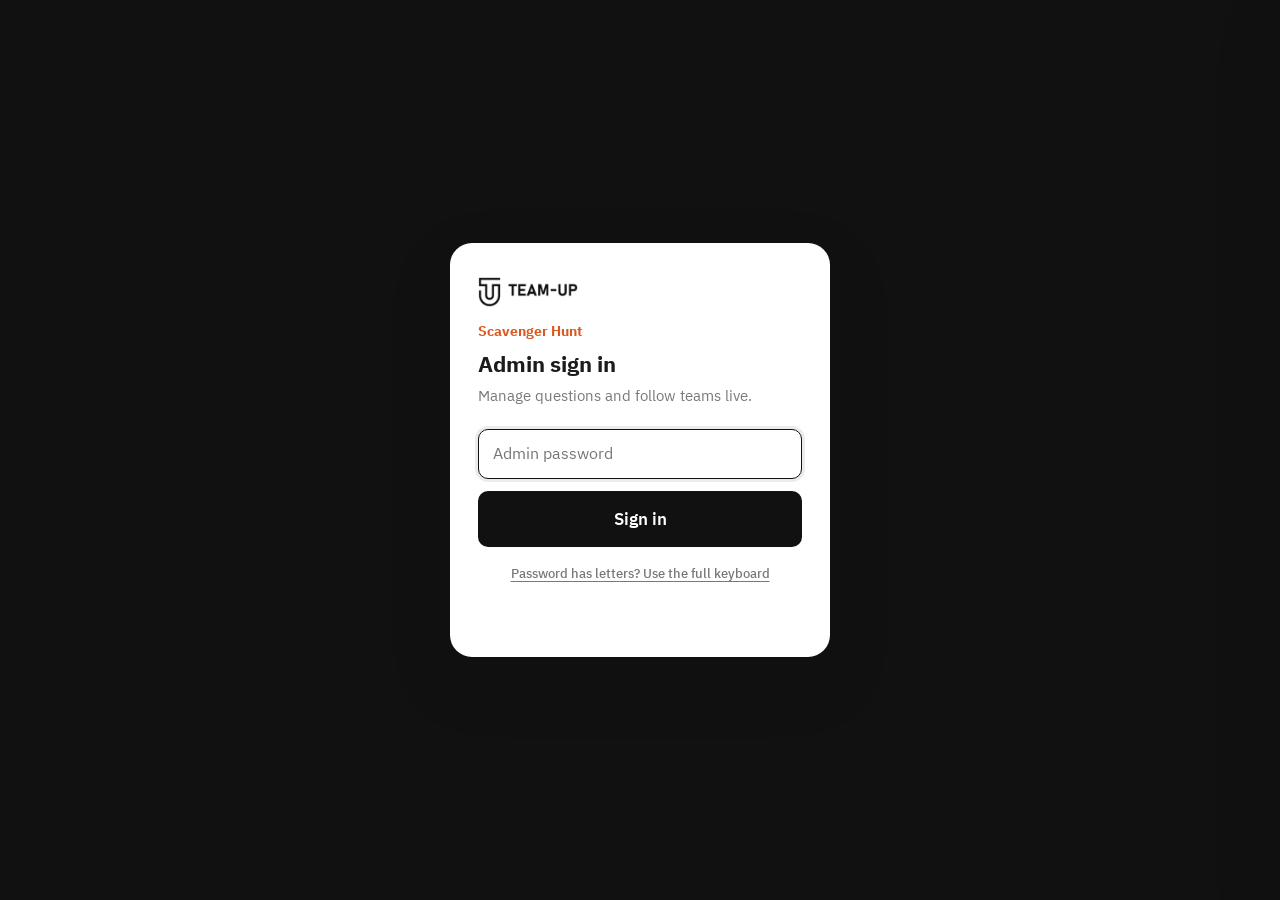
<file: admin.html>
<!DOCTYPE html>
<html lang="en">
<head>
<meta charset="UTF-8">
<meta name="viewport" content="width=device-width, initial-scale=1">
<meta name="robots" content="noindex">
<title>TEAM-UP Scavenger Hunt — Admin</title>
<link rel="icon" type="image/png" href="assets/mark-orange.png">
<link rel="preconnect" href="https://fonts.googleapis.com">
<link rel="preconnect" href="https://fonts.gstatic.com" crossorigin>
<link href="https://fonts.googleapis.com/css2?family=IBM+Plex+Sans+Arabic:wght@400;500;600;700&display=swap" rel="stylesheet">
<link rel="stylesheet" href="assets/brand.css">
<script src="assets/config.js"></script>
<style>
  body { font-size: 15px; }

  /* Login */
  .login { min-height: 100vh; display: grid; place-items: center; padding: 24px 16px; background: var(--black); }
  .login-card { width: 100%; max-width: 380px; background: var(--white); border-radius: var(--radius-lg); padding: 34px 28px; box-shadow: var(--shadow-lg); }
  .login-card img { height: 30px; width: auto; margin-bottom: 28px; }
  .login-card h1 { font-size: 22px; margin-bottom: 4px; }
  .login-card p { color: var(--muted); margin-bottom: 22px; }
  .login-card .input { margin-bottom: 12px; }
  .kb-toggle { display: block; margin: 6px auto 0; padding: 10px 6px; min-height: 40px; font-size: 13px; color: var(--muted); font-weight: 500; }
  .kb-row { display: flex; align-items: center; gap: 10px; flex-wrap: wrap; }
  .kb-row .btn-link { font-size: 13px; color: var(--muted); font-weight: 500; padding: 10px 4px; min-height: 40px; }
  .m-meta { display: none; }
  .form-error { color: var(--red); font-size: 14px; font-weight: 600; min-height: 20px; margin-top: 10px; }

  /* Top bar */
  .bar { position: sticky; top: 0; z-index: 100; background: var(--black); color: var(--white); }
  .bar-inner { max-width: 1280px; margin: 0 auto; padding: 0 20px; height: 60px; display: flex; align-items: center; gap: 28px; }
  .brand { display: flex; align-items: center; gap: 10px; font-weight: 700; flex: none; }
  .brand img { height: 22px; width: auto; }
  .brand .brand-name { color: var(--white); font-weight: 700; letter-spacing: .01em; white-space: nowrap; }
  .brand .brand-role { color: rgba(255, 255, 255, .55); font-weight: 500; padding-left: 10px; border-left: 1px solid rgba(255, 255, 255, .2); }
  .login-eyebrow { color: var(--orange-strong) !important; font-weight: 700; font-size: 14px; margin: -14px 0 6px !important; }
  @media (max-width: 1100px) { .brand .brand-role { display: none; } }
  @media (max-width: 860px) { .brand .brand-name { display: none; } }
  .tabs { display: flex; gap: 4px; height: 100%; }
  .tab {
    background: none; border: 0; color: rgba(255, 255, 255, .62); font-weight: 600; padding: 0 12px; height: 100%;
    position: relative; display: flex; align-items: center; gap: 8px;
  }
  .tab:hover { color: var(--white); }
  .tab.active { color: var(--white); }
  .tab.active::after { content: ''; position: absolute; left: 12px; right: 12px; bottom: 0; height: 3px; border-radius: 3px 3px 0 0; background: var(--orange); }
  .tab .count { background: var(--red); color: var(--white); font-size: 11px; border-radius: 99px; min-width: 18px; height: 18px; padding: 0 5px; display: grid; place-items: center; }
  .bar-right { margin-left: auto; display: flex; align-items: center; gap: 14px; }
  .live-dot { display: flex; align-items: center; gap: 8px; font-size: 13px; color: rgba(255, 255, 255, .7); }
  .live-dot i { width: 8px; height: 8px; border-radius: 50%; background: #3ccf7a; box-shadow: 0 0 0 0 rgba(60, 207, 122, .6); animation: pulse 2s infinite; }
  .live-dot.off i { background: var(--red); animation: none; }
  @keyframes pulse { 70% { box-shadow: 0 0 0 8px rgba(60, 207, 122, 0); } 100% { box-shadow: 0 0 0 0 rgba(60, 207, 122, 0); } }
  .bar .btn-ghost { color: var(--white); border-color: rgba(255, 255, 255, .25); }
  .bar .btn-ghost:hover { background: rgba(255, 255, 255, .08); }
  .lo-icon { display: none; }

  main { max-width: 1280px; margin: 0 auto; padding: 28px 20px 80px; }
  .page-head { display: flex; align-items: flex-end; justify-content: space-between; gap: 16px; margin-bottom: 20px; flex-wrap: wrap; }
  .page-head h1 { font-size: 24px; letter-spacing: -.01em; }
  .page-head p { color: var(--muted); }
  .section-title { font-size: 16px; font-weight: 700; }
  .card-head { display: flex; align-items: center; justify-content: space-between; gap: 12px; padding: 16px 20px; border-bottom: 1px solid var(--line); flex-wrap: wrap; }
  .card-body { padding: 20px; }

  /* Stats */
  .stats { display: grid; grid-template-columns: repeat(4, 1fr); gap: 14px; margin-bottom: 18px; }
  .stat { padding: 16px 18px; }
  .stat-label { font-size: 13px; color: var(--muted); font-weight: 600; }
  .stat-value { font-size: 30px; font-weight: 700; line-height: 1.2; margin-top: 4px; font-variant-numeric: tabular-nums; }
  .stat-value small { font-size: 15px; color: var(--muted); font-weight: 600; }
  .stat.alert .stat-value { color: var(--red); }

  /* Reports */
  .reports { display: grid; gap: 10px; margin-bottom: 18px; }
  .report-row {
    display: flex; align-items: center; gap: 14px; padding: 14px 16px; border-radius: var(--radius);
    background: var(--red-soft); border: 1px solid #f5c2bc;
  }
  .report-row.new { animation: flash 1s ease-in-out 3; }
  @keyframes flash { 50% { background: #f9d3ce; } }
  .report-icon { width: 36px; height: 36px; border-radius: 10px; background: var(--red); color: var(--white); display: grid; place-items: center; flex: none; }
  .report-icon svg { width: 18px; height: 18px; }
  .report-text { flex: 1; min-width: 0; }
  .report-text b { display: block; }
  .report-text span { color: var(--ink-2); font-size: 14px; }

  /* Table */
  .toolbar { display: flex; gap: 10px; align-items: center; flex-wrap: wrap; }
  .search { width: 240px; min-height: 38px; padding: 8px 12px; font-size: 14px; }
  .table-wrap { overflow-x: auto; }
  table { width: 100%; border-collapse: collapse; }
  th { text-align: left; font-size: 12px; font-weight: 700; text-transform: uppercase; letter-spacing: .05em; color: var(--muted); padding: 12px 16px; border-bottom: 1px solid var(--line); white-space: nowrap; background: #FCFBFA; }
  td { padding: 14px 16px; border-bottom: 1px solid var(--line); vertical-align: middle; white-space: nowrap; }
  tbody tr { cursor: pointer; transition: background .12s; }
  tbody tr:hover { background: #FBFAF8; }
  tbody tr:last-child td { border-bottom: 0; }
  .rank { width: 44px; font-weight: 700; color: var(--muted); font-variant-numeric: tabular-nums; }
  .rank.top { color: var(--orange-strong); }
  .team-cell { font-weight: 700; max-width: 260px; overflow: hidden; text-overflow: ellipsis; }
  .prog { display: flex; align-items: center; gap: 12px; min-width: 200px; }
  .prog-bar { flex: 1; height: 8px; background: var(--bg); border-radius: 99px; overflow: hidden; }
  .prog-bar span { display: block; height: 100%; background: var(--orange); border-radius: inherit; transition: width .5s var(--ease); }
  .prog-bar.full span { background: var(--green); }
  .prog b { font-variant-numeric: tabular-nums; min-width: 44px; text-align: right; }
  .sub { color: var(--muted); font-size: 13px; }
  .empty { padding: 56px 20px; text-align: center; color: var(--muted); }
  .empty b { display: block; color: var(--ink); font-size: 16px; margin-bottom: 4px; }

  /* Drawer */
  .scrim { position: fixed; inset: 0; background: rgba(17, 17, 17, .4); z-index: 300; opacity: 0; pointer-events: none; transition: opacity .2s; }
  .scrim.open { opacity: 1; pointer-events: auto; }
  .drawer {
    position: fixed; top: 0; right: 0; bottom: 0; width: min(440px, 100vw); background: var(--white); z-index: 301;
    transform: translateX(100%); transition: transform .28s var(--ease); display: flex; flex-direction: column; box-shadow: var(--shadow-lg);
  }
  .drawer.open { transform: none; }
  .drawer-head { padding: 20px 22px; border-bottom: 1px solid var(--line); display: flex; align-items: flex-start; gap: 12px; }
  .drawer-head h2 { font-size: 20px; overflow-wrap: anywhere; }
  .drawer-body { padding: 22px; overflow-y: auto; flex: 1; }
  .drawer-foot { padding: 16px 22px; border-top: 1px solid var(--line); display: flex; gap: 10px; flex-wrap: wrap; }
  .icon-btn { width: 36px; height: 36px; border-radius: 10px; border: 1px solid var(--line); background: var(--white); display: grid; place-items: center; flex: none; margin-left: auto; }
  .icon-btn svg { width: 18px; height: 18px; }
  .kv { display: grid; grid-template-columns: 1fr 1fr; gap: 12px; margin-bottom: 22px; }
  .kv div { background: var(--bg); border-radius: var(--radius-sm); padding: 12px 14px; }
  .kv span { display: block; font-size: 12px; color: var(--muted); font-weight: 600; }
  .kv b { font-size: 16px; }
  .st-grid { display: grid; grid-template-columns: repeat(5, 1fr); gap: 8px; }
  .st-cell {
    aspect-ratio: 1; border-radius: 10px; border: 1.5px solid var(--line); background: var(--white);
    display: grid; place-items: center; font-weight: 700; color: var(--muted); position: relative;
  }
  .st-cell:hover { border-color: var(--black); }
  .st-cell.solved { background: var(--black); border-color: var(--black); color: var(--white); }
  .st-cell.open { border-color: var(--orange); color: var(--orange-strong); }
  .st-cell.here::after { content: ''; position: absolute; top: 5px; right: 5px; width: 7px; height: 7px; border-radius: 50%; background: var(--orange); }
  .st-cell.inactive { opacity: .35; }
  .legend { display: flex; gap: 16px; flex-wrap: wrap; font-size: 12px; color: var(--muted); margin: 12px 0 4px; }
  .legend i { display: inline-block; width: 10px; height: 10px; border-radius: 3px; margin-right: 6px; vertical-align: -1px; border: 1.5px solid var(--line); }

  /* Questions */
  .q-layout { display: grid; grid-template-columns: 320px 1fr; gap: 20px; align-items: start; }
  .q-list { padding: 8px; position: sticky; top: 80px; max-height: calc(100vh - 100px); overflow-y: auto; }
  .q-item {
    width: 100%; display: flex; gap: 12px; align-items: flex-start; text-align: left; background: none; border: 0;
    padding: 10px; border-radius: var(--radius-sm); transition: background .12s;
  }
  .q-item:hover { background: var(--bg); }
  .q-item.active { background: var(--black); color: var(--white); }
  .q-num { width: 32px; height: 32px; border-radius: 9px; background: var(--bg); display: grid; place-items: center; font-weight: 700; flex: none; color: var(--ink); }
  .q-item.active .q-num { background: var(--orange); color: var(--white); }
  .q-meta { min-width: 0; flex: 1; }
  .q-meta .q-type, .q-meta .q-prompt { display: block; }
  .q-meta .q-prompt { text-align: left; }
  .q-meta .q-type { font-size: 12px; font-weight: 600; color: var(--muted); display: flex; gap: 6px; align-items: center; }
  .q-item.active .q-type { color: rgba(255, 255, 255, .65); }
  .q-meta .q-prompt { font-weight: 600; font-size: 14px; white-space: nowrap; overflow: hidden; text-overflow: ellipsis; }
  .tag-off { font-size: 11px; background: var(--red-soft); color: var(--red); border-radius: 6px; padding: 0 6px; }
  .q-item.dirty .q-num::after { content: ''; }

  .editor { overflow: hidden; }
  .editor-head { padding: 20px 24px; border-bottom: 1px solid var(--line); display: flex; align-items: center; gap: 14px; flex-wrap: wrap; }
  .editor-head h2 { font-size: 20px; }
  .editor-head code { font-size: 13px; background: var(--bg); padding: 3px 8px; border-radius: 6px; color: var(--ink-2); }
  .editor-head .grow { flex: 1; }
  .editor-body { padding: 24px; display: grid; gap: 24px; }
  .field > label, .field-label { display: block; font-size: 13px; font-weight: 700; margin-bottom: 8px; color: var(--ink); }
  .help { font-size: 13px; color: var(--muted); margin-top: 6px; }
  .row2 { display: grid; grid-template-columns: 1fr 1fr; gap: 16px; }

  .seg { display: inline-flex; flex-wrap: wrap; gap: 4px; padding: 4px; background: var(--bg); border-radius: 12px; }
  .seg button { border: 0; background: none; padding: 9px 14px; border-radius: 9px; font-weight: 600; font-size: 14px; color: var(--ink-2); display: flex; align-items: center; gap: 8px; }
  .seg button svg { width: 16px; height: 16px; }
  .seg button:hover { color: var(--ink); }
  .seg button.on { background: var(--white); color: var(--black); box-shadow: var(--shadow-sm); }

  .switch { display: inline-flex; align-items: center; gap: 10px; cursor: pointer; font-weight: 600; user-select: none; }
  .switch input { appearance: none; width: 50px; height: 30px; border-radius: 99px; background: var(--line-strong); position: relative; transition: background .15s; cursor: pointer; margin: 0; }
  .switch input::after { content: ''; position: absolute; top: 4px; left: 4px; width: 22px; height: 22px; border-radius: 50%; background: var(--white); transition: transform .15s var(--ease); box-shadow: var(--shadow-sm); }
  .switch input:checked { background: var(--green); }
  .switch input:checked::after { transform: translateX(20px); }

  .opt-rows { display: grid; gap: 8px; }
  .opt-row { display: flex; align-items: center; gap: 8px; }
  .opt-row .input { min-height: 44px; }
  .opt-row .idx { width: 30px; text-align: center; font-weight: 700; color: var(--muted); flex: none; }
  .radio { appearance: none; width: 30px; height: 30px; border-radius: 50%; border: 2px solid var(--line-strong); flex: none; cursor: pointer; margin: 0 4px; display: grid; place-items: center; }
  .radio:checked { border-color: var(--green); background: var(--green); box-shadow: inset 0 0 0 6px var(--white); }
  .opt-row.correct .input { border-color: var(--green); background: var(--green-soft); }
  .mini { width: 36px; height: 36px; border-radius: 9px; border: 1px solid var(--line); background: var(--white); display: grid; place-items: center; flex: none; color: var(--ink-2); }
  .mini:hover:not(:disabled) { border-color: var(--black); color: var(--black); }
  .mini:disabled { opacity: .35; cursor: default; }
  .mini svg { width: 16px; height: 16px; }
  .add-btn { margin-top: 10px; }
  .tf-pick { display: grid; grid-template-columns: 1fr 1fr; gap: 12px; max-width: 420px; }
  .tf-pick button { min-height: 64px; border-radius: var(--radius); border: 1.5px solid var(--line); background: var(--white); font-weight: 700; font-size: 16px; }
  .tf-pick button.on { border-color: var(--green); background: var(--green-soft); color: var(--green); }
  .code-field { max-width: 260px; font-size: 20px; letter-spacing: .15em; font-weight: 700; }
  .notice { display: flex; gap: 10px; padding: 12px 14px; border-radius: var(--radius-sm); background: var(--bg); color: var(--ink-2); font-size: 14px; }
  .notice svg { width: 18px; height: 18px; flex: none; margin-top: 2px; color: var(--muted); }
  .hint-after { display: flex; align-items: center; gap: 10px; margin-top: 10px; font-size: 14px; color: var(--ink-2); }
  .hint-after .input { width: 72px; min-height: 38px; text-align: center; padding: 6px; }

  .editor-foot { position: sticky; bottom: 0; padding: 14px 24px; border-top: 1px solid var(--line); background: var(--white); display: flex; align-items: center; gap: 10px; }
  .save-state { margin-right: auto; font-size: 14px; color: var(--muted); display: flex; align-items: center; gap: 8px; }
  .save-state.dirty { color: var(--amber); font-weight: 600; }
  .save-state.err { color: var(--red); font-weight: 600; }

  /* Settings */
  .settings { display: grid; gap: 18px; max-width: 860px; }
  .settings .card-body { display: grid; gap: 16px; }
  .qr-table td { white-space: normal; cursor: default; }
  .qr-table tr { cursor: default; }
  .qr-table tr:hover { background: none; }
  .qr-url { font-family: ui-monospace, SFMono-Regular, Consolas, monospace; font-size: 13px; color: var(--ink-2); word-break: break-all; }
  .danger { border-color: #f1c4be; }
  .danger .card-head { background: var(--red-soft); border-color: #f1c4be; }

  /* Photos */
  .tab .count.neutral { background: rgba(255, 255, 255, .2); }
  .photo-tools { display: flex; gap: 10px; flex-wrap: wrap; }
  .photo-grid { display: grid; grid-template-columns: repeat(auto-fill, minmax(190px, 1fr)); gap: 14px; }
  .photo-card { padding: 0; border: 1px solid var(--line); border-radius: var(--radius); background: var(--white); overflow: hidden; text-align: left; box-shadow: var(--shadow-sm); transition: transform .12s var(--ease), box-shadow .15s; }
  .photo-card:hover { box-shadow: var(--shadow); transform: translateY(-1px); }
  .photo-card img { width: 100%; aspect-ratio: 4 / 3; object-fit: cover; background: var(--bg); }
  .photo-card div { padding: 10px 12px 12px; }
  .photo-card b { display: block; overflow: hidden; text-overflow: ellipsis; white-space: nowrap; }
  .photo-card span { font-size: 13px; color: var(--muted); }
  .photo-card.new { outline: 3px solid var(--orange); outline-offset: -3px; }
  .photo-back { margin-bottom: 14px; }
  .team-card { position: relative; padding: 0; border: 1px solid var(--line); border-radius: var(--radius); background: var(--white); overflow: hidden; text-align: left; box-shadow: var(--shadow-sm); transition: transform .12s var(--ease), box-shadow .15s; }
  .team-card:hover { box-shadow: var(--shadow); transform: translateY(-1px); }
  .tc-thumbs { display: grid; grid-template-columns: repeat(3, 1fr); gap: 2px; background: var(--line); }
  .tc-thumbs img, .tc-thumbs i { width: 100%; aspect-ratio: 1; object-fit: cover; background: var(--bg); display: block; }
  .tc-body { padding: 12px 14px 14px; }
  .tc-body b { display: block; font-size: 16px; overflow: hidden; text-overflow: ellipsis; white-space: nowrap; }
  .tc-body span { font-size: 13px; color: var(--muted); }
  .tc-new { position: absolute; top: 8px; right: 8px; background: var(--orange); color: var(--white); font-size: 12px; font-weight: 700; padding: 3px 9px; border-radius: 99px; box-shadow: var(--shadow-sm); }
  .photo-title-team { overflow-wrap: anywhere; }
  .d-photos { display: grid; grid-template-columns: repeat(3, 1fr); gap: 8px; margin-top: 8px; }
  .d-photos button { padding: 0; border: 0; border-radius: 10px; overflow: hidden; background: var(--bg); }
  .d-photos img { width: 100%; aspect-ratio: 1; object-fit: cover; }
  .d-photos small { display: block; font-size: 11px; color: var(--muted); padding: 3px 0; }
  .lightbox { position: fixed; inset: 0; z-index: 600; background: rgba(10, 10, 10, .96); color: var(--white); display: grid; grid-template-rows: auto minmax(0, 1fr) auto; height: 100vh; height: 100dvh; }
  .lb-top { display: flex; align-items: center; gap: 12px; padding: 14px 16px; }
  .lb-top b { display: block; font-size: 17px; }
  .lb-top span { color: rgba(255, 255, 255, .65); font-size: 14px; }
  .lb-top .icon-btn { margin-left: auto; background: rgba(255, 255, 255, .1); border-color: rgba(255, 255, 255, .2); color: var(--white); }
  .lb-img { position: relative; display: flex; align-items: center; justify-content: center; min-height: 0; height: 100%; overflow: hidden; padding: 0 12px; }
  .lb-img img { display: block; max-width: 100%; max-height: 100%; width: auto; height: auto; object-fit: contain; border-radius: 8px; }
  .lb-img .spinner { position: absolute; border-color: rgba(255, 255, 255, .2); border-top-color: var(--orange); }
  .lb-actions { display: flex; gap: 10px; justify-content: center; flex-wrap: wrap; padding: 14px 16px calc(14px + env(safe-area-inset-bottom)); }
  .lb-actions .btn-ghost { color: var(--white); border-color: rgba(255, 255, 255, .3); }
  .lb-actions .btn-ghost:hover:not(:disabled) { background: rgba(255, 255, 255, .08); }
  @media (max-width: 720px) {
    .photo-grid { grid-template-columns: repeat(2, 1fr); gap: 10px; }
    .photo-tools { width: 100%; }
    .photo-tools > * { flex: 1 1 140px; }
    .lb-actions .btn { flex: 1 1 40%; }
  }

  /* Modal */
  .modal { position: fixed; inset: 0; z-index: 500; display: grid; place-items: center; padding: 16px; background: rgba(17, 17, 17, .45); }
  .modal-card { width: 100%; max-width: 440px; background: var(--white); border-radius: var(--radius-lg); padding: 24px; box-shadow: var(--shadow-lg); }
  .modal-card h3 { font-size: 19px; margin-bottom: 8px; }
  .modal-card p { color: var(--ink-2); margin-bottom: 16px; }
  .modal-actions { display: flex; justify-content: flex-end; gap: 10px; margin-top: 18px; }

  @media (max-width: 1000px) {
    .q-layout { grid-template-columns: 1fr; }
    .q-list { position: static; max-height: none; display: grid; grid-template-columns: repeat(auto-fill, minmax(220px, 1fr)); }
    .stats { grid-template-columns: repeat(2, 1fr); }
  }
  @media (max-width: 720px) {
    .bar-inner { gap: 12px; padding: 0 12px; }
    .brand span, .live-dot { display: none; }
    .brand img { height: 18px; }
    .tab { padding: 0 8px; font-size: 14px; }
    .tab.active::after { left: 8px; right: 8px; }
    .bar-right .btn { padding: 0 10px; }
    main { padding: 20px 12px 80px; }
    .row2 { grid-template-columns: 1fr; }
    .search { width: 100%; font-size: 16px; }
    .card-head .search { flex: 1 1 100%; }
    /* teams table becomes stacked cards */
    table.teams thead { display: none; }
    table.teams tbody tr { display: grid; grid-template-columns: 26px minmax(0, 1fr); grid-template-areas: "rank name" ". prog" ". meta" ". status"; gap: 8px 10px; padding: 14px 16px; border-bottom: 1px solid var(--line); }
    table.teams td.c-status { justify-self: start; }
    table.teams td.team-cell { overflow-wrap: anywhere; }
    table.teams tbody tr:last-child { border-bottom: 0; }
    table.teams td { padding: 0; border: 0; white-space: normal; }
    table.teams td.rank { grid-area: rank; width: auto; align-self: center; }
    table.teams td.team-cell { grid-area: name; align-self: center; max-width: none; }
    table.teams td.c-status { grid-area: status; }
    table.teams td.c-prog { grid-area: prog; }
    table.teams .prog { min-width: 0; }
    table.teams td.c-station, table.teams td.c-wrong, table.teams td.c-last { display: none; }
    table.teams td.m-meta { display: block; grid-area: meta; font-size: 13px; color: var(--muted); }
    table.teams td[colspan] { grid-column: 1 / -1; }
    .editor-body, .editor-head { padding: 18px; }
    .hide-sm { display: none; }
  }
  @media (max-width: 720px) {
    .report-row { flex-wrap: wrap; }
    .report-row .report-text { flex: 1 1 calc(100% - 50px); overflow-wrap: anywhere; }
    .report-row .btn { width: 100%; }
    .editor-foot { flex-wrap: wrap; padding: 12px 16px; }
    .save-state { flex: 1 1 100%; margin-right: 0; }
    .editor-foot .btn { flex: 1; }
    .hint-after { flex-wrap: wrap; }
    .qr-table tr { display: grid; grid-template-columns: 1fr auto; grid-template-areas: "label copy" "url url"; gap: 4px 12px; padding: 12px 16px; border-bottom: 1px solid var(--line); }
    .qr-table td { padding: 0; border: 0; width: auto !important; }
    .qr-table td:nth-child(1) { grid-area: label; align-self: center; }
    .qr-table td:nth-child(2) { grid-area: url; }
    .qr-table td:nth-child(3) { grid-area: copy; }
  }
  @media (max-width: 440px) {
    /* editor rows: number + text on the first line, controls underneath */
    .opt-row .input { min-width: 0; }
    .opt-row:has(.idx) { flex-wrap: wrap; }
    .opt-row:has(.idx) .input { flex: 1 1 calc(100% - 46px); }
    .opt-row:has(.idx) .mini:first-of-type { margin-left: 38px; }
    .bar-inner { gap: 6px; }
    .brand img { content: url('assets/mark-white.png'); height: 24px; }
    .tab { padding: 0 7px; font-size: 14px; }
    .tab.active::after { left: 7px; right: 7px; }
    .lo-text { display: none; }
    .lo-icon { display: block; }
    #logoutBtn { padding: 0; width: 38px; }
  }
</style>
</head>
<body>

<!-- Login -->
<div class="login" id="loginView">
  <form class="login-card" id="loginForm" novalidate>
    <img src="assets/logo-black.png" alt="TEAM-UP">
    <p class="login-eyebrow">Scavenger Hunt</p>
    <h1>Admin sign in</h1>
    <p>Manage questions and follow teams live.</p>
    <input class="input" id="pw" type="password" placeholder="Admin password" autocomplete="current-password" inputmode="numeric" autofocus required>
    <button class="btn btn-lg btn-block" id="loginBtn" type="submit">Sign in</button>
    <button class="btn-link kb-toggle" id="kbToggle" type="button"></button>
    <div class="form-error" id="loginError"></div>
  </form>
</div>

<!-- App -->
<div id="appView" hidden>
  <header class="bar">
    <div class="bar-inner">
      <div class="brand"><img src="assets/logo-white.png" alt="TEAM-UP"><span class="brand-name">Scavenger Hunt</span><span class="brand-role">Admin</span></div>
      <nav class="tabs">
        <button class="tab active" data-tab="live">Live <span class="count" id="reportCount" hidden></span></button>
        <button class="tab" data-tab="questions">Questions</button>
        <button class="tab" data-tab="photos">Photos <span class="count neutral" id="photoCount" hidden></span></button>
        <button class="tab" data-tab="settings">Settings</button>
      </nav>
      <div class="bar-right">
        <div class="live-dot" id="liveDot"><i></i><span id="liveText">Live</span></div>
        <button class="btn btn-ghost btn-sm" id="logoutBtn" aria-label="Sign out" title="Sign out"><span class="lo-text">Sign out</span><svg class="lo-icon" viewBox="0 0 24 24" width="18" height="18" fill="none" stroke="currentColor" stroke-width="2" stroke-linecap="round" stroke-linejoin="round"><path d="M9 21H5a2 2 0 0 1-2-2V5a2 2 0 0 1 2-2h4M16 17l5-5-5-5M21 12H9"/></svg></button>
      </div>
    </div>
  </header>

  <main>
    <!-- LIVE -->
    <section id="tab-live">
      <div class="page-head">
        <div><h1>Live game</h1><p>Updates automatically every few seconds.</p></div>
        <div class="toolbar">
          <a class="btn btn-ghost btn-sm" href="leaderboard.html" target="_blank" rel="noopener">Open leaderboard screen</a>
        </div>
      </div>
      <div class="stats">
        <div class="card stat"><div class="stat-label">Teams</div><div class="stat-value" id="sTeams">–</div></div>
        <div class="card stat"><div class="stat-label">Active now</div><div class="stat-value" id="sActive">–</div></div>
        <div class="card stat"><div class="stat-label">Finished</div><div class="stat-value" id="sFinished">–</div></div>
        <div class="card stat" id="sReportsCard"><div class="stat-label">Open reports</div><div class="stat-value" id="sReports">–</div></div>
      </div>
      <div class="reports" id="reports"></div>
      <div class="card">
        <div class="card-head">
          <div class="section-title">Teams</div>
          <input class="input search" id="search" placeholder="Search teams…" dir="auto">
        </div>
        <div class="table-wrap">
          <table class="teams">
            <thead><tr><th>#</th><th>Team</th><th>Progress</th><th>Current station</th><th>Wrong answers</th><th>Last activity</th><th>Status</th></tr></thead>
            <tbody id="teamRows"></tbody>
          </table>
        </div>
      </div>
    </section>

    <!-- QUESTIONS -->
    <section id="tab-questions" hidden>
      <div class="page-head">
        <div><h1>Questions</h1><p>One question per printed QR code. Changes go live for players as soon as you save.</p></div>
      </div>
      <div class="q-layout">
        <div class="card q-list" id="qList"></div>
        <div class="card editor" id="editor"></div>
      </div>
    </section>

    <!-- PHOTOS -->
    <section id="tab-photos" hidden>
      <button class="btn btn-ghost btn-sm photo-back" id="photoBack" hidden>‹ All teams</button>
      <div class="page-head">
        <div><h1 id="photoTitle">Photos</h1><p id="photoSub">Pick a team to see its photos. New photos appear automatically.</p></div>
        <div class="photo-tools" id="photoTools">
          <input class="input search" id="photoSearch" placeholder="Search teams…" dir="auto">
        </div>
      </div>
      <div class="photo-grid" id="photoGrid"></div>
    </section>

    <!-- SETTINGS -->
    <section id="tab-settings" hidden>
      <div class="page-head"><div><h1>Settings</h1><p>Texts shown to players, QR links and admin access.</p></div></div>
      <div class="settings">
        <div class="card">
          <div class="card-head"><div class="section-title">Player screen texts</div></div>
          <div class="card-body">
            <div class="field"><label for="setTitle">Event title (registration screen)</label><input class="input" id="setTitle" dir="auto"></div>
            <div class="field"><label for="setHome">Home message (after registering)</label><input class="input" id="setHome" dir="auto"></div>
            <div class="row2">
              <div class="field"><label for="setFinishTitle">Finish screen title</label><input class="input" id="setFinishTitle" dir="auto"></div>
              <div class="field"><label for="setFinishMsg">Finish screen message</label><textarea class="textarea" id="setFinishMsg" dir="auto"></textarea></div>
            </div>
            <div><button class="btn" id="saveTexts">Save texts</button></div>
          </div>
        </div>

        <div class="card">
          <div class="card-head"><div class="section-title">QR code links</div><span class="sub">These must match the printed codes. Don't change them.</span></div>
          <div class="table-wrap"><table class="qr-table"><tbody id="qrRows"></tbody></table></div>
        </div>

        <div class="card">
          <div class="card-head"><div class="section-title">Admin password</div></div>
          <form class="card-body" id="pwForm">
            <div class="row2">
              <div class="field"><label for="newPw">New password</label><input class="input" id="newPw" type="password" autocomplete="new-password" minlength="4" required></div>
              <div class="field"><label for="newPw2">Repeat new password</label><input class="input" id="newPw2" type="password" autocomplete="new-password" minlength="4" required></div>
            </div>
            <div><button class="btn" type="submit">Change password</button></div>
          </form>
        </div>

        <div class="card danger">
          <div class="card-head"><div class="section-title">Danger zone</div></div>
          <div class="card-body">
            <p>Reset the game before a new event: deletes <b>all teams, progress and reports</b>. Questions and settings are kept.</p>
            <div><button class="btn btn-danger" id="resetGame">Reset game…</button></div>
          </div>
        </div>
      </div>
    </section>
  </main>
</div>

<div class="scrim" id="scrim"></div>
<aside class="drawer" id="drawer" aria-hidden="true"></aside>
<div class="lightbox" id="lightbox" hidden>
  <div class="lb-top">
    <div><b id="lbTeam"></b><span id="lbMeta"></span></div>
    <button class="icon-btn" id="lbClose" aria-label="Close"><svg viewBox="0 0 24 24" fill="none" stroke="currentColor" stroke-width="2.2" stroke-linecap="round"><path d="M18 6 6 18M6 6l12 12"/></svg></button>
  </div>
  <div class="lb-img"><div class="spinner" id="lbSpin"></div><img id="lbImg" alt="Team photo"></div>
  <div class="lb-actions">
    <button class="btn btn-ghost" id="lbPrev">‹ Previous</button>
    <button class="btn btn-ghost" id="lbNext">Next ›</button>
    <a class="btn btn-white" id="lbDownload" download>Download</a>
    <button class="btn btn-danger" id="lbReject">Reject photo</button>
  </div>
</div>
<div class="toast" id="toast" role="status"></div>

<script type="module">
import { rpc } from './assets/api.js';

const PUBLIC_URL = 'https://youssef-1911.github.io/teamup-riddle-hunt/';
const PW_KEY = 'teamup.admin';
const POLL_MS = 4000;
const TYPES = {
  mcq:       { name: 'Multiple choice', icon: '<svg viewBox="0 0 24 24" fill="none" stroke="currentColor" stroke-width="2" stroke-linecap="round"><circle cx="5" cy="6" r="2"/><circle cx="5" cy="12" r="2"/><circle cx="5" cy="18" r="2"/><path d="M10 6h10M10 12h10M10 18h10"/></svg>' },
  order:     { name: 'Ordering', icon: '<svg viewBox="0 0 24 24" fill="none" stroke="currentColor" stroke-width="2" stroke-linecap="round"><path d="M10 6h11M10 12h11M10 18h11M4 6h1v4M4 10h2M6 18H4c0-1 2-2 2-3s-1-1.5-2-1"/></svg>' },
  pin:       { name: 'PIN code', icon: '<svg viewBox="0 0 24 24" fill="none" stroke="currentColor" stroke-width="2" stroke-linecap="round"><rect x="2" y="6" width="20" height="12" rx="2"/><path d="M7 12h.01M12 12h.01M17 12h.01"/></svg>' },
  truefalse: { name: 'True / False', icon: '<svg viewBox="0 0 24 24" fill="none" stroke="currentColor" stroke-width="2" stroke-linecap="round" stroke-linejoin="round"><path d="m3 12 3 3 6-6M14 9l6 6M20 9l-6 6"/></svg>' },
  mission:   { name: 'Photo mission', icon: '<svg viewBox="0 0 24 24" fill="none" stroke="currentColor" stroke-width="2" stroke-linecap="round" stroke-linejoin="round"><path d="M14.5 4h-5L7 7H4a2 2 0 0 0-2 2v9a2 2 0 0 0 2 2h16a2 2 0 0 0 2-2V9a2 2 0 0 0-2-2h-3l-2.5-3z"/><circle cx="12" cy="13" r="3"/></svg>' },
};
const I = {
  up: '<svg viewBox="0 0 24 24" fill="none" stroke="currentColor" stroke-width="2.2" stroke-linecap="round" stroke-linejoin="round"><path d="m18 15-6-6-6 6"/></svg>',
  down: '<svg viewBox="0 0 24 24" fill="none" stroke="currentColor" stroke-width="2.2" stroke-linecap="round" stroke-linejoin="round"><path d="m6 9 6 6 6-6"/></svg>',
  trash: '<svg viewBox="0 0 24 24" fill="none" stroke="currentColor" stroke-width="2" stroke-linecap="round" stroke-linejoin="round"><path d="M3 6h18M8 6V4h8v2M19 6l-1 14H6L5 6"/></svg>',
  close: '<svg viewBox="0 0 24 24" fill="none" stroke="currentColor" stroke-width="2.2" stroke-linecap="round"><path d="M18 6 6 18M6 6l12 12"/></svg>',
  flag: '<svg viewBox="0 0 24 24" fill="none" stroke="currentColor" stroke-width="2.2" stroke-linecap="round" stroke-linejoin="round"><path d="M4 22V4c1.5-1 3-1.5 5-1.5 3 0 4 2 7 2 1.5 0 2.7-.3 3.6-.8V15c-.9.5-2.1.8-3.6.8-3 0-4-2-7-2-2 0-3.5.5-5 1.5"/></svg>',
  info: '<svg viewBox="0 0 24 24" fill="none" stroke="currentColor" stroke-width="2" stroke-linecap="round"><circle cx="12" cy="12" r="10"/><path d="M12 16v-4M12 8h.01"/></svg>',
  ext: '<svg viewBox="0 0 24 24" width="15" height="15" fill="none" stroke="currentColor" stroke-width="2" stroke-linecap="round" stroke-linejoin="round"><path d="M15 3h6v6M10 14 21 3M18 13v6a2 2 0 0 1-2 2H5a2 2 0 0 1-2-2V8a2 2 0 0 1 2-2h6"/></svg>',
};

let pw = sessionStorage.getItem(PW_KEY) || '';
let live = null;
let stations = [];
let settings = {};
let currentTab = 'live';
let pollTimer = null;
let knownReports = null;
let openTeamId = null;
let selectedId = null;
let draft = null;

const $ = (id) => document.getElementById(id);
function esc(s) {
  return String(s ?? '').replace(/[&<>"']/g, c => ({ '&': '&amp;', '<': '&lt;', '>': '&gt;', '"': '&quot;', "'": '&#39;' }[c]));
}
function toast(msg) {
  const el = $('toast');
  el.textContent = msg;
  el.classList.remove('show'); void el.offsetWidth; el.classList.add('show');
  clearTimeout(el._t); el._t = setTimeout(() => el.classList.remove('show'), 3000);
}
function ago(ts) {
  if (!ts) return '—';
  const s = Math.max(0, (Date.now() - new Date(ts).getTime()) / 1000);
  if (s < 30) return 'just now';
  if (s < 90) return '1 min ago';
  if (s < 3600) return Math.round(s / 60) + ' min ago';
  if (s < 86400) return Math.round(s / 3600) + ' h ago';
  return new Date(ts).toLocaleDateString();
}
function clock(ts) {
  return ts ? new Date(ts).toLocaleTimeString([], { hour: '2-digit', minute: '2-digit' }) : '—';
}

// Every admin call goes through here: a wrong/changed password signs out.
async function admin(fn, ...args) {
  const res = await rpc(fn, pw, ...args);
  if (res && res.error === 'auth') { logout('Your session expired. Please sign in again.'); throw new Error('auth'); }
  return res;
}

function confirmBox({ title, body = '', confirm = 'Confirm', danger = false, requireText = null, input = null }) {
  return new Promise(resolve => {
    const wrap = document.createElement('div');
    wrap.className = 'modal';
    wrap.innerHTML = `<form class="modal-card">
      <h3>${esc(title)}</h3>${body ? `<p>${body}</p>` : ''}
      ${requireText ? `<input class="input" id="mInput" placeholder="Type ${esc(requireText)} to confirm" autocomplete="off">` : ''}
      ${input ? `<input class="input" id="mInput" value="${esc(input.value || '')}" dir="auto" maxlength="40">` : ''}
      <div class="modal-actions">
        <button class="btn btn-ghost" type="button" data-x>Cancel</button>
        <button class="btn ${danger ? 'btn-danger' : ''}" type="submit" id="mOk" ${requireText ? 'disabled' : ''}>${esc(confirm)}</button>
      </div></form>`;
    document.body.appendChild(wrap);
    const field = wrap.querySelector('#mInput');
    const ok = wrap.querySelector('#mOk');
    if (field) {
      field.focus(); field.select?.();
      if (requireText) field.oninput = () => { ok.disabled = field.value.trim() !== requireText; };
    } else ok.focus();
    const done = (v) => { wrap.remove(); resolve(v); };
    wrap.querySelector('[data-x]').onclick = () => done(null);
    wrap.onclick = (e) => { if (e.target === wrap) done(null); };
    wrap.querySelector('form').onsubmit = (e) => { e.preventDefault(); done(input ? field.value.trim() : true); };
    wrap.onkeydown = (e) => { if (e.key === 'Escape') done(null); };
  });
}

// ─── keyboards ───
// Numeric fields open the number keypad on phones; a small link switches to the full keyboard.
const KB_KEY = 'teamup.pwKeyboard';
function setKeyboard(input, numeric) {
  input.inputMode = numeric ? 'numeric' : 'text';
  if (numeric) input.setAttribute('pattern', '[0-9]*'); else input.removeAttribute('pattern');
}
function loginKeyboard(numeric) {
  setKeyboard($('pw'), numeric);
  $('kbToggle').textContent = numeric ? 'Password has letters? Use the full keyboard' : 'Use the number keypad';
  try { localStorage.setItem(KB_KEY, numeric ? 'numeric' : 'text'); } catch {}
}
let loginNumeric = true;
try { loginNumeric = localStorage.getItem(KB_KEY) !== 'text'; } catch {}
loginKeyboard(loginNumeric);
$('kbToggle').onclick = () => { loginNumeric = !loginNumeric; loginKeyboard(loginNumeric); $('pw').focus(); };

// For code fields in the editor: number keypad unless the current code contains letters.
function codeField(input) {
  const numeric = /^[0-9]*$/.test(input.value);
  setKeyboard(input, numeric);
  const link = document.createElement('button');
  link.type = 'button'; link.className = 'btn-link';
  const label = () => { link.textContent = input.inputMode === 'numeric' ? 'Code has letters? Use full keyboard' : 'Use number keypad'; };
  link.onclick = () => { setKeyboard(input, input.inputMode !== 'numeric'); label(); input.blur(); input.focus(); };
  label();
  const row = document.createElement('div'); row.className = 'kb-row';
  input.replaceWith(row); row.append(input, link);
}

// ─── auth ───
$('loginForm').onsubmit = async (e) => {
  e.preventDefault();
  const btn = $('loginBtn');
  if (!$('pw').value) { $('pw').focus(); return; }
  btn.disabled = true; $('loginError').textContent = '';
  try {
    const res = await rpc('admin_login', $('pw').value);
    if (!res.ok) { $('loginError').textContent = 'Wrong password. (Too many attempts lock sign-in for 10 minutes.)'; return; }
    pw = $('pw').value;
    sessionStorage.setItem(PW_KEY, pw);
    start();
  } catch (err) {
    $('loginError').textContent = 'Could not reach the database. ' + (err.message || '');
  } finally { btn.disabled = false; }
};
function logout(msg) {
  pw = ''; sessionStorage.removeItem(PW_KEY);
  clearInterval(pollTimer);
  clearInterval(photoTimer);
  closePhoto();
  $('appView').hidden = true; $('loginView').hidden = false;
  $('pw').value = '';
  $('loginError').textContent = msg || '';
}
$('logoutBtn').onclick = () => logout();

async function start() {
  $('loginView').hidden = true; $('appView').hidden = false;
  showTab(location.hash.replace('#', '') || 'live');
  refreshLive();
  clearInterval(pollTimer);
  pollTimer = setInterval(() => { if (!document.hidden) refreshLive(); }, POLL_MS);
  photos = []; photoMax = 0; seenPhotoMax = null;
  refreshPhotos();
  clearInterval(photoTimer);
  photoTimer = setInterval(() => { if (!document.hidden) refreshPhotos(); }, PHOTO_POLL_MS);
  loadStations();
  loadSettings();
}

// ─── tabs ───
function showTab(name) {
  if (!['live', 'questions', 'photos', 'settings'].includes(name)) name = 'live';
  currentTab = name;
  document.querySelectorAll('.tab').forEach(t => t.classList.toggle('active', t.dataset.tab === name));
  ['live', 'questions', 'photos', 'settings'].forEach(n => $('tab-' + n).hidden = n !== name);
  if (name === 'photos') { photoTeam = null; photoKey = ''; renderPhotos(); seenPhotoMax = photoMax; }   // highlight new ones once
  history.replaceState(null, '', '#' + name);
}
document.querySelectorAll('.tab').forEach(t => t.onclick = () => {
  if (currentTab === 'questions' && t.dataset.tab !== 'questions' && isDirty() && !confirm('You have unsaved changes to this question. Leave anyway?')) return;
  showTab(t.dataset.tab);
});

// ─── LIVE ───
async function refreshLive() {
  try {
    const data = await admin('admin_live');
    live = data;
    $('liveDot').classList.remove('off'); $('liveText').textContent = 'Live';
    renderLive();
  } catch (err) {
    if (err.message === 'auth') return;
    $('liveDot').classList.add('off'); $('liveText').textContent = 'Reconnecting…';
  }
}

function stationNo(id) {
  const s = live?.stations.find(x => x.id === id) || stations.find(x => x.id === id);
  return s ? s.position : '?';
}

function renderLive() {
  const teams = live.teams;
  const activeCut = Date.now() - 5 * 60 * 1000;
  $('sTeams').textContent = teams.length;
  $('sActive').textContent = teams.filter(t => !t.finished_at && new Date(t.last_seen).getTime() > activeCut).length;
  $('sFinished').innerHTML = `${teams.filter(t => t.finished_at).length} <small>/ ${teams.length}</small>`;
  $('sReports').textContent = live.reports.length;
  $('sReportsCard').classList.toggle('alert', live.reports.length > 0);
  $('reportCount').hidden = !live.reports.length;
  $('reportCount').textContent = live.reports.length;
  document.title = (live.reports.length ? `(${live.reports.length}) ` : '') + 'TEAM-UP Scavenger Hunt — Admin';

  // reports + alarm for new ones
  const ids = live.reports.map(r => r.id);
  const fresh = knownReports ? ids.filter(id => !knownReports.has(id)) : [];
  if (fresh.length) alarm();
  knownReports = new Set(ids);
  $('reports').innerHTML = live.reports.map(r => `
    <div class="report-row ${fresh.includes(r.id) ? 'new' : ''}">
      <div class="report-icon">${I.flag}</div>
      <div class="report-text"><b><bdi>${esc(r.team_name)}</bdi> needs help</b>
        <span>${r.position ? 'Station ' + r.position : 'Unknown station'} · ${ago(r.created_at)} (${clock(r.created_at)})</span></div>
      <button class="btn btn-sm" data-resolve="${r.id}">Mark resolved</button>
    </div>`).join('');
  $('reports').querySelectorAll('[data-resolve]').forEach(b => b.onclick = async () => {
    b.disabled = true;
    try { await admin('admin_resolve_report', b.dataset.resolve); refreshLive(); } catch { b.disabled = false; }
  });

  // teams table
  const q = $('search').value.trim().toLowerCase();
  const total = live.total;
  const rows = teams.map((t, i) => ({ t, rank: i + 1 })).filter(({ t }) => !q || t.name.toLowerCase().includes(q));
  $('teamRows').innerHTML = rows.length ? rows.map(({ t, rank }) => {
    const pct = total ? Math.round(t.solved / total * 100) : 0;
    const idle = Date.now() - new Date(t.last_seen).getTime() > 10 * 60 * 1000;
    const status = t.finished_at
      ? `<span class="chip chip-green">Finished ${clock(t.finished_at)}</span>`
      : idle ? '<span class="chip">Idle</span>' : '<span class="chip chip-orange">Playing</span>';
    return `<tr data-team="${t.id}">
      <td class="rank ${rank <= 3 ? 'top' : ''}">${rank}</td>
      <td class="team-cell"><bdi>${esc(t.name)}</bdi></td>
      <td class="c-prog"><div class="prog"><div class="prog-bar ${t.solved >= total ? 'full' : ''}"><span style="width:${pct}%"></span></div><b>${t.solved}/${total}</b></div></td>
      <td class="c-station">${t.current_position ? `<b>Station ${t.current_position}</b>` : '<span class="sub">Not started</span>'}</td>
      <td class="c-wrong">${t.wrong}</td>
      <td class="c-last"><span class="sub">${ago(t.last_seen)}</span></td>
      <td class="c-status">${status}</td>
      <td class="m-meta">${t.current_position ? `<b>Station ${t.current_position}</b>` : 'Not started'} · ${ago(t.last_seen)} · ${t.wrong} wrong</td>
    </tr>`;
  }).join('') : `<tr><td colspan="7"><div class="empty"><b>${teams.length ? 'No team matches your search' : 'No teams yet'}</b>${teams.length ? '' : 'Teams appear here as soon as they register by scanning the first QR code.'}</div></td></tr>`;
  $('teamRows').querySelectorAll('tr[data-team]').forEach(tr => tr.onclick = () => openTeam(tr.dataset.team));

  if (openTeamId) renderDrawer();
}
$('search').oninput = () => live && renderLive();

function alarm() {
  try {
    const ctx = new (window.AudioContext || window.webkitAudioContext)();
    let t = ctx.currentTime;
    for (let i = 0; i < 3; i++) {
      const o = ctx.createOscillator(), g = ctx.createGain();
      o.connect(g); g.connect(ctx.destination); o.type = 'square';
      o.frequency.setValueAtTime(880, t);
      g.gain.setValueAtTime(.18, t); g.gain.exponentialRampToValueAtTime(.001, t + .25);
      o.start(t); o.stop(t + .25); t += .32;
    }
  } catch {}
}

// ─── team drawer ───
function openTeam(id) {
  openTeamId = id;
  renderDrawer();
  $('drawer').classList.add('open'); $('scrim').classList.add('open');
  $('drawer').setAttribute('aria-hidden', 'false');
}
function closeTeam() {
  openTeamId = null;
  $('drawer').classList.remove('open'); $('scrim').classList.remove('open');
  $('drawer').setAttribute('aria-hidden', 'true');
}
$('scrim').onclick = closeTeam;
document.addEventListener('keydown', e => {
  if (!$('lightbox').hidden) {
    if (e.key === 'Escape') closePhoto();
    if (e.key === 'ArrowRight') stepPhoto(1);
    if (e.key === 'ArrowLeft') stepPhoto(-1);
    return;
  }
  if (e.key === 'Escape' && openTeamId) closeTeam();
});

function renderDrawer() {
  const t = live?.teams.find(x => x.id === openTeamId);
  if (!t) { closeTeam(); return; }
  const rank = live.teams.indexOf(t) + 1;
  $('drawer').innerHTML = `
    <div class="drawer-head">
      <div><div class="sub">Rank #${rank}</div><h2><bdi>${esc(t.name)}</bdi></h2></div>
      <button class="icon-btn" id="dClose" aria-label="Close">${I.close}</button>
    </div>
    <div class="drawer-body">
      <div class="kv">
        <div><span>Solved</span><b>${t.solved} / ${live.total}</b></div>
        <div><span>Current station</span><b>${t.current_position ? 'Station ' + t.current_position : '—'}</b></div>
        <div><span>Wrong answers</span><b>${t.wrong}</b></div>
        <div><span>Last activity</span><b>${ago(t.last_seen)}</b></div>
        <div><span>Registered</span><b>${clock(t.created_at)}</b></div>
        <div><span>Finished</span><b>${t.finished_at ? clock(t.finished_at) : '—'}</b></div>
      </div>
      <div class="field-label">Stations</div>
      <div class="st-grid">${live.stations.map(s => {
        const solved = t.solved_ids.includes(s.id);
        const open = t.open_ids.includes(s.id);
        return `<button class="st-cell ${solved ? 'solved' : open ? 'open' : ''} ${t.current_station === s.id ? 'here' : ''} ${s.active ? '' : 'inactive'}"
          data-st="${s.id}" title="Station ${s.position}: ${solved ? 'solved' : open ? 'opened, not solved' : 'not visited'} — click to ${solved ? 'mark unsolved' : 'mark solved'}">${s.position}</button>`;
      }).join('')}</div>
      <div class="legend">
        <span><i style="background:var(--black);border-color:var(--black)"></i>Solved</span>
        <span><i style="border-color:var(--orange)"></i>Opened, not solved</span>
        <span><i></i>Not visited</span>
        <span><i style="background:var(--orange);border-color:var(--orange);border-radius:50%"></i>Here now</span>
      </div>
      <p class="help">Click a station to mark it solved or unsolved by hand (for example after a photo mission).</p>
      ${(() => {
        const mine = photos.filter(ph => ph.team_id === t.id).sort((a, b) => a.position - b.position);
        return mine.length ? `<div class="field-label" style="margin-top:22px">Photos</div><div class="d-photos">${mine.map(ph =>
          `<button data-photo="${ph.id}"><img src="data:image/jpeg;base64,${ph.thumb}" alt=""><small>Station ${ph.position}</small></button>`).join('')}</div>` : '';
      })()}
    </div>
    <div class="drawer-foot">
      <button class="btn btn-ghost btn-sm" id="dRename">Rename</button>
      <button class="btn btn-ghost btn-sm" id="dReset">Reset progress</button>
      <button class="btn btn-danger btn-sm" id="dDelete" style="margin-left:auto">Delete team</button>
    </div>`;
  $('dClose').onclick = closeTeam;
  $('drawer').querySelectorAll('[data-photo]').forEach(b => b.onclick = () => openPhoto(Number(b.dataset.photo), photos.filter(ph => ph.team_id === t.id)));
  $('drawer').querySelectorAll('[data-st]').forEach(b => b.onclick = async () => {
    const solved = t.solved_ids.includes(b.dataset.st);
    const ok = await confirmBox({
      title: `${solved ? 'Mark unsolved' : 'Mark solved'}: Station ${stationNo(b.dataset.st)}`,
      body: `For team <b>${esc(t.name)}</b>.`, confirm: solved ? 'Mark unsolved' : 'Mark solved',
    });
    if (!ok) return;
    await teamAction(t.id, solved ? 'unsolve' : 'solve', b.dataset.st);
  });
  $('dRename').onclick = async () => {
    const name = await confirmBox({ title: 'Rename team', input: { value: t.name }, confirm: 'Rename' });
    if (name) await teamAction(t.id, 'rename', name);
  };
  $('dReset').onclick = async () => {
    const ok = await confirmBox({ title: 'Reset progress?', body: `All solved stations of <b><bdi>${esc(t.name)}</bdi></b> will be cleared. The team stays registered.`, confirm: 'Reset progress', danger: true });
    if (ok) await teamAction(t.id, 'reset');
  };
  $('dDelete').onclick = async () => {
    const ok = await confirmBox({ title: 'Delete team?', body: `<b><bdi>${esc(t.name)}</bdi></b> and its progress will be removed. Its players will be asked to register again.`, confirm: 'Delete team', danger: true });
    if (ok) { await teamAction(t.id, 'delete'); closeTeam(); }
  };
}
async function teamAction(id, action, arg = null) {
  try {
    const res = await admin('admin_team', id, action, arg);
    if (res.error) { toast(res.error); return; }
    toast('Saved');
    await refreshLive();
  } catch (err) { if (err.message !== 'auth') toast('Could not save. Check the connection.'); }
}

// ─── QUESTIONS ───
async function loadStations() {
  try {
    stations = await admin('admin_stations');
    if (!selectedId && stations.length) selectedId = stations[0].id;
    renderQList();
    if (!draft) selectStation(selectedId, true);
    renderQrLinks();
  } catch (err) { if (err.message !== 'auth') toast('Could not load questions.'); }
}

function renderQList() {
  $('qList').innerHTML = stations.map(s => `
    <button class="q-item ${s.id === selectedId ? 'active' : ''}" data-id="${s.id}">
      <span class="q-num">${s.position}</span>
      <span class="q-meta">
        <span class="q-type">${esc(TYPES[s.type]?.name || s.type)}${s.label ? ' · <span dir="auto">' + esc(s.label) + '</span>' : ''} ${s.active ? '' : '<span class="tag-off">Closed</span>'}</span>
        <span class="q-prompt"><bdi>${esc(s.prompt) || '<i>Empty</i>'}</bdi></span>
      </span>
    </button>`).join('');
  $('qList').querySelectorAll('.q-item').forEach(b => b.onclick = () => {
    if (b.dataset.id === selectedId) return;
    if (isDirty() && !confirm('You have unsaved changes to this question. Discard them?')) return;
    selectStation(b.dataset.id);
  });
}

function clone(x) { return JSON.parse(JSON.stringify(x)); }
function original() { return stations.find(s => s.id === selectedId); }
function comparable(s) {
  return JSON.stringify({ label: s.label, type: s.type, prompt: s.prompt, options: s.options, answer: s.answer ?? null, hint: s.hint, hint_after: Number(s.hint_after), active: s.active, photo_required: s.type === 'mission' ? s.photo_required !== false : null });
}
function isDirty() { return !!(draft && original() && comparable(draft) !== comparable(original())); }

function selectStation(id, keepScroll) {
  selectedId = id;
  const s = original();
  draft = s ? clone(s) : null;
  renderQList();
  renderEditor();
  if (!keepScroll && window.innerWidth <= 1000) $('editor').scrollIntoView({ behavior: 'smooth', block: 'start' });
}

function renderEditor() {
  if (!draft) { $('editor').innerHTML = '<div class="empty"><b>Loading…</b></div>'; return; }
  const d = draft;
  $('editor').innerHTML = `
    <div class="editor-head">
      <h2>Station ${d.position}</h2>
      <code title="QR code link ending">#${esc(d.id)}</code>
      <span class="grow"></span>
      <label class="switch"><input type="checkbox" id="eActive" ${d.active ? 'checked' : ''}><span id="eActiveText">${d.active ? 'Open' : 'Closed'}</span></label>
      <a class="btn btn-ghost btn-sm" href="index.html#${encodeURIComponent(d.id)}" target="_blank" rel="noopener" title="Opens the player page for this station. Registering there creates a real team — delete it from Live afterwards.">Test as player ${I.ext}</a>
    </div>
    <div class="editor-body">
      <div class="field">
        <span class="field-label">Question type</span>
        <div class="seg" id="eType">${Object.entries(TYPES).map(([k, v]) =>
          `<button type="button" data-type="${k}" class="${d.type === k ? 'on' : ''}">${v.icon}${v.name}</button>`).join('')}</div>
      </div>
      <div class="row2">
        <div class="field">
          <label for="eLabel">Category label</label>
          <input class="input" id="eLabel" dir="auto" list="labelList" value="${esc(d.label)}" placeholder="e.g. لغز">
          <datalist id="labelList"><option value="لغز"><option value="سؤال عام"><option value="مهمة تصوير"><option value="ترتيب"><option value="صح أم خطأ"><option value="رمز سري"></datalist>
          <div class="help">Small tag shown above the question.</div>
        </div>
      </div>
      <div class="field">
        <label for="ePrompt">Question</label>
        <textarea class="textarea" id="ePrompt" dir="auto" rows="3">${esc(d.prompt)}</textarea>
      </div>
      <div class="field" id="eAnswer"></div>
      <div class="field">
        <label for="eHint">Hint <span class="sub">(optional)</span></label>
        <textarea class="textarea" id="eHint" dir="auto" rows="2" placeholder="Shown after several wrong answers">${esc(d.hint)}</textarea>
        <div class="hint-after">Show the hint after <input class="input" id="eHintAfter" type="number" min="0" max="20" value="${d.hint_after}"> wrong answers.</div>
      </div>
    </div>
    <div class="editor-foot">
      <span class="save-state" id="eState"></span>
      <button class="btn btn-ghost" id="eDiscard">Discard</button>
      <button class="btn btn-orange" id="eSave">Save changes</button>
    </div>`;

  $('eActive').onchange = (e) => { d.active = e.target.checked; $('eActiveText').textContent = d.active ? 'Open' : 'Closed'; updateState(); };
  $('eLabel').oninput = (e) => { d.label = e.target.value; updateState(); };
  $('ePrompt').oninput = (e) => { d.prompt = e.target.value; updateState(); };
  $('eHint').oninput = (e) => { d.hint = e.target.value; updateState(); };
  $('eHintAfter').oninput = (e) => { d.hint_after = Math.max(0, parseInt(e.target.value || '0', 10)); updateState(); };
  $('eType').querySelectorAll('button').forEach(b => b.onclick = () => changeType(b.dataset.type));
  $('eDiscard').onclick = () => { selectStation(selectedId, true); };
  $('eSave').onclick = saveStation;
  renderAnswer();
  updateState();
}

function changeType(type) {
  const d = draft;
  if (d.type === type) return;
  const textOpts = (d.options || []).map(String).filter(o => o.trim());
  if (type === 'mcq') {
    d.options = textOpts.length >= 2 ? textOpts : ['', '', '', ''];
    d.answer = null;
  } else if (type === 'order') {
    d.options = textOpts.length >= 2 ? textOpts : ['', '', '', ''];
    d.answer = null;
  } else {
    d.options = [];
    d.answer = null;
  }
  d.type = type;
  $('eType').querySelectorAll('button').forEach(b => b.classList.toggle('on', b.dataset.type === type));
  renderAnswer();
  updateState();
}

function renderAnswer() {
  const d = draft;
  const box = $('eAnswer');
  if (d.type === 'mcq') {
    box.innerHTML = `<span class="field-label">Options <span class="sub">— select the correct answer</span></span>
      <div class="opt-rows">${d.options.map((o, i) => `
        <div class="opt-row ${d.answer === i ? 'correct' : ''}">
          <input class="radio" type="radio" name="correct" data-i="${i}" ${d.answer === i ? 'checked' : ''} title="Correct answer">
          <input class="input" data-opt="${i}" dir="auto" value="${esc(o)}" placeholder="Option ${i + 1}">
          <button class="mini" data-del="${i}" title="Remove" ${d.options.length <= 2 ? 'disabled' : ''}>${I.trash}</button>
        </div>`).join('')}</div>
      ${d.options.length < 8 ? '<button class="btn btn-ghost btn-sm add-btn" id="addOpt">+ Add option</button>' : ''}`;
    box.querySelectorAll('.radio').forEach(r => r.onchange = () => { d.answer = Number(r.dataset.i); renderAnswer(); updateState(); });
  } else if (d.type === 'order') {
    box.innerHTML = `<span class="field-label">Items in the correct order</span>
      <div class="notice" style="margin-bottom:12px">${I.info}<span>Enter the items from first to last. Players see them shuffled and tap them in order.</span></div>
      <div class="opt-rows">${d.options.map((o, i) => `
        <div class="opt-row">
          <span class="idx">${i + 1}</span>
          <input class="input" data-opt="${i}" dir="auto" value="${esc(o)}" placeholder="Item ${i + 1}">
          <button class="mini" data-up="${i}" title="Move up" ${i === 0 ? 'disabled' : ''}>${I.up}</button>
          <button class="mini" data-down="${i}" title="Move down" ${i === d.options.length - 1 ? 'disabled' : ''}>${I.down}</button>
          <button class="mini" data-del="${i}" title="Remove" ${d.options.length <= 2 ? 'disabled' : ''}>${I.trash}</button>
        </div>`).join('')}</div>
      ${d.options.length < 8 ? '<button class="btn btn-ghost btn-sm add-btn" id="addOpt">+ Add item</button>' : ''}`;
    box.querySelectorAll('[data-up]').forEach(b => b.onclick = () => { move(Number(b.dataset.up), -1); });
    box.querySelectorAll('[data-down]').forEach(b => b.onclick = () => { move(Number(b.dataset.down), 1); });
  } else if (d.type === 'pin') {
    box.innerHTML = `<label for="ePin">Correct PIN / code</label>
      <input class="input code-field" id="ePin" dir="ltr" autocomplete="off" value="${esc(d.answer ?? '')}" placeholder="e.g. 4821">
      <div class="help">Players type this code to answer. Digits only shows a number keypad, and the number of boxes matches the code length. Spaces and letter case are ignored.</div>`;
    $('ePin').oninput = (e) => { d.answer = e.target.value; updateState(); };
    codeField($('ePin'));
  } else if (d.type === 'truefalse') {
    box.innerHTML = `<span class="field-label">Correct answer</span>
      <div class="tf-pick">
        <button type="button" data-tf="true" class="${d.answer === true ? 'on' : ''}">True · صح</button>
        <button type="button" data-tf="false" class="${d.answer === false ? 'on' : ''}">False · خطأ</button>
      </div>`;
    box.querySelectorAll('[data-tf]').forEach(b => b.onclick = () => { d.answer = b.dataset.tf === 'true'; renderAnswer(); updateState(); });
  } else if (d.type === 'mission') {
    if (d.photo_required === undefined) d.photo_required = true;
    box.innerHTML = `<label class="switch" style="margin-bottom:8px"><input type="checkbox" id="ePhotoReq" ${d.photo_required !== false ? 'checked' : ''}><span>Players must upload a photo</span></label>
      <div class="help" style="margin-bottom:18px">${d.photo_required !== false
        ? 'On: the team takes a photo and sends it — that completes the station. You see every photo in the <b>Photos</b> tab and can reject it.'
        : 'Off: the team shows the result to an organizer, who taps “confirm” on the team’s phone.'}</div>
      <label for="eCode">Organizer code <span class="sub">(optional)</span></label>
      <input class="input code-field" id="eCode" dir="ltr" autocomplete="off" value="${esc(d.answer ?? '')}" placeholder="No code">
      <div class="help">Leave empty for no code. With a code, an organizer has to type it on the team's phone to complete the station.</div>`;
    $('ePhotoReq').onchange = (e) => { d.photo_required = e.target.checked; renderAnswer(); updateState(); };
    $('eCode').oninput = (e) => { d.answer = e.target.value.trim() || null; updateState(); };
    codeField($('eCode'));
  }

  box.querySelectorAll('[data-opt]').forEach(inp => inp.oninput = () => { d.options[Number(inp.dataset.opt)] = inp.value; updateState(); });
  box.querySelectorAll('[data-del]').forEach(b => b.onclick = () => {
    const i = Number(b.dataset.del);
    d.options.splice(i, 1);
    if (d.type === 'mcq' && typeof d.answer === 'number') d.answer = d.answer === i ? null : d.answer > i ? d.answer - 1 : d.answer;
    renderAnswer(); updateState();
  });
  const add = $('addOpt');
  if (add) add.onclick = () => {
    d.options.push('');
    renderAnswer(); updateState();
    const inputs = box.querySelectorAll('[data-opt]'); inputs[inputs.length - 1].focus();
  };
}
function move(i, dir) {
  const o = draft.options; const j = i + dir;
  [o[i], o[j]] = [o[j], o[i]];
  renderAnswer(); updateState();
}

function validate(d) {
  if (!d.prompt.trim()) return 'Write the question.';
  const filled = (d.options || []).filter(o => String(o).trim());
  if (d.type === 'mcq') {
    if (filled.length < 2) return 'Add at least 2 options.';
    if (filled.length !== d.options.length) return 'Fill in or remove the empty options.';
    if (typeof d.answer !== 'number') return 'Select the correct option.';
  }
  if (d.type === 'order') {
    if (filled.length < 2) return 'Add at least 2 items.';
    if (filled.length !== d.options.length) return 'Fill in or remove the empty items.';
    if (new Set(filled.map(o => o.trim())).size !== filled.length) return 'Items must all be different.';
  }
  if (d.type === 'pin' && !String(d.answer ?? '').trim()) return 'Enter the PIN code.';
  if (d.type === 'truefalse' && typeof d.answer !== 'boolean') return 'Choose True or False.';
  return null;
}

function updateState() {
  const el = $('eState'); if (!el) return;
  const dirty = isDirty();
  el.className = 'save-state' + (dirty ? ' dirty' : '');
  el.textContent = dirty ? 'Unsaved changes' : 'All changes saved';
  $('eSave').disabled = !dirty;
  $('eDiscard').disabled = !dirty;
}

async function saveStation() {
  const err = validate(draft);
  const el = $('eState');
  if (err) { el.className = 'save-state err'; el.textContent = err; return; }
  const btn = $('eSave'); btn.disabled = true; btn.textContent = 'Saving…';
  try {
    const res = await admin('admin_save_station', draft);
    if (res.error) { el.className = 'save-state err'; el.textContent = res.error; return; }
    const i = stations.findIndex(s => s.id === res.station.id);
    stations[i] = res.station;
    draft = clone(res.station);
    renderQList(); renderEditor();
    toast(`Station ${res.station.position} saved — live for players now`);
  } catch (e) {
    if (e.message !== 'auth') { el.className = 'save-state err'; el.textContent = 'Could not save. Check the connection.'; }
  } finally {
    const b = $('eSave'); if (b) { b.textContent = 'Save changes'; }
    updateState();
  }
}
window.addEventListener('beforeunload', (e) => { if (isDirty()) { e.preventDefault(); e.returnValue = ''; } });

// ─── PHOTOS ───
const PHOTO_POLL_MS = 8000;
let photos = [];          // {id, team_id, team_name, station_id, position, label, created_at, thumb}
let photoMax = 0;         // highest photo id received
let seenPhotoMax = null;  // photos newer than this are highlighted
let photoTimer = null;
let photoKey = '';
let lb = { list: [], index: 0, token: 0 };

async function refreshPhotos() {
  try {
    const res = await admin('admin_photos', photoMax);
    if (res.error) return;
    const ids = new Set(res.ids);
    const before = photos.length;
    photos = photos.filter(ph => ids.has(ph.id)).concat(res.photos);
    for (const ph of res.photos) photoMax = Math.max(photoMax, ph.id);
    if (seenPhotoMax === null) seenPhotoMax = photoMax;
    $('photoCount').hidden = !photos.length;
    $('photoCount').textContent = photos.length;
    if (res.photos.length || photos.length !== before) {
      renderPhotos();
      if (openTeamId) renderDrawer();
    }
  } catch (err) { /* keep the last list; the live dot shows connection problems */ }
}

let photoTeam = null;      // team id when looking at one team's photos

// Photos grouped per team, most recent activity first.
function photoTeams() {
  const map = new Map();
  for (const ph of photos) {
    let g = map.get(ph.team_id);
    if (!g) map.set(ph.team_id, g = { team_id: ph.team_id, team_name: ph.team_name, photos: [], latest: ph.created_at, newest: 0 });
    g.photos.push(ph);
    g.team_name = ph.team_name;
    if (ph.created_at > g.latest) g.latest = ph.created_at;
    g.newest = Math.max(g.newest, ph.id);
  }
  for (const g of map.values()) g.photos.sort((a, b) => a.position - b.position);
  return [...map.values()].sort((a, b) => b.newest - a.newest);
}
function teamPhotos(teamId) {
  return photos.filter(ph => ph.team_id === teamId).sort((a, b) => a.position - b.position);
}

function renderPhotos() {
  const isNew = (ph) => seenPhotoMax !== null && ph.id > seenPhotoMax;
  // the opened team has no photos left (rejected / team deleted) -> back to all teams
  if (photoTeam && !photos.some(ph => ph.team_id === photoTeam)) photoTeam = null;
  const q = $('photoSearch').value.trim().toLowerCase();
  const groups = photoTeam ? [] : photoTeams().filter(g => !q || g.team_name.toLowerCase().includes(q));
  const list = photoTeam ? teamPhotos(photoTeam) : [];
  const key = (photoTeam || '*') + '|' + q + '|' + photos.map(ph => ph.id + ph.team_name).join(',') + '|' + seenPhotoMax;
  if (key === photoKey) {
    $('photoGrid').querySelectorAll('[data-ago]').forEach(el => el.textContent = ago(el.dataset.ago));
    return;
  }
  photoKey = key;

  $('photoBack').hidden = !photoTeam;
  $('photoTools').hidden = !!photoTeam;

  if (photoTeam) {
    // one team: all its photos, by station
    $('photoTitle').innerHTML = `<span class="photo-title-team"><bdi>${esc(list[0].team_name)}</bdi></span>`;
    $('photoSub').textContent = `${list.length} photo${list.length === 1 ? '' : 's'} · tap a photo to open it`;
    $('photoGrid').innerHTML = list.map(ph => `
      <button class="photo-card ${isNew(ph) ? 'new' : ''}" data-id="${ph.id}">
        <img src="data:image/jpeg;base64,${ph.thumb}" alt="" loading="lazy">
        <div><b>Station ${ph.position}${ph.label ? ' · <bdi>' + esc(ph.label) + '</bdi>' : ''}</b><span data-ago="${ph.created_at}">${ago(ph.created_at)}</span></div>
      </button>`).join('');
    $('photoGrid').querySelectorAll('.photo-card').forEach(c => c.onclick = () => openPhoto(Number(c.dataset.id), teamPhotos(photoTeam)));
    return;
  }

  // all teams
  $('photoTitle').textContent = 'Photos';
  $('photoSub').textContent = 'Pick a team to see its photos. New photos appear automatically.';
  $('photoGrid').innerHTML = groups.length ? groups.map(g => {
    const thumbs = g.photos.slice(0, 3).map(ph => `<img src="data:image/jpeg;base64,${ph.thumb}" alt="" loading="lazy">`).join('')
      + '<i></i>'.repeat(Math.max(0, 3 - g.photos.length));
    const fresh = g.photos.filter(isNew).length;
    return `<button class="team-card" data-team="${g.team_id}">
      <div class="tc-thumbs">${thumbs}</div>
      ${fresh ? `<span class="tc-new">${fresh} new</span>` : ''}
      <div class="tc-body"><b><bdi>${esc(g.team_name)}</bdi></b>
        <span>${g.photos.length} photo${g.photos.length === 1 ? '' : 's'} · <span data-ago="${g.latest}">${ago(g.latest)}</span></span></div>
    </button>`;
  }).join('')
    : `<div class="card empty" style="grid-column:1/-1"><b>${photos.length ? 'No team matches your search' : 'No photos yet'}</b>${photos.length ? '' : 'Teams appear here as soon as they send a photo from a photo mission.'}</div>`;
  $('photoGrid').querySelectorAll('.team-card').forEach(c => c.onclick = () => showPhotoTeam(c.dataset.team));
}

function showPhotoTeam(teamId) {
  photoTeam = teamId;
  photoKey = '';
  renderPhotos();
  window.scrollTo({ top: 0 });
}
$('photoBack').onclick = () => { photoTeam = null; photoKey = ''; renderPhotos(); };
$('photoSearch').oninput = renderPhotos;

async function openPhoto(id, list) {
  lb.list = list.length ? list : photos;
  lb.index = Math.max(0, lb.list.findIndex(ph => ph.id === id));
  $('lightbox').hidden = false;
  document.body.style.overflow = 'hidden';
  showPhoto();
}
function closePhoto() {
  $('lightbox').hidden = true;
  document.body.style.overflow = '';
  lb.token++;
}
function stepPhoto(d) {
  if (!lb.list.length) return;
  lb.index = (lb.index + d + lb.list.length) % lb.list.length;
  showPhoto();
}
async function showPhoto() {
  const ph = lb.list[lb.index];
  if (!ph) { closePhoto(); return; }
  const token = ++lb.token;
  $('lbTeam').innerHTML = `<bdi>${esc(ph.team_name)}</bdi>`;
  $('lbMeta').textContent = `Station ${ph.position}${ph.label ? ' · ' + ph.label : ''} · ${clock(ph.created_at)} · ${lb.index + 1} of ${lb.list.length}`;
  $('lbPrev').disabled = $('lbNext').disabled = lb.list.length < 2;
  const img = $('lbImg');
  img.src = 'data:image/jpeg;base64,' + ph.thumb;   // blurry preview first
  $('lbSpin').hidden = false;
  $('lbDownload').removeAttribute('href');
  try {
    const res = await admin('admin_photo', ph.id);
    if (token !== lb.token) return;
    if (res.error) { toast('This photo no longer exists'); return; }
    const url = 'data:image/jpeg;base64,' + res.image;
    img.src = url;
    $('lbDownload').href = url;
    $('lbDownload').download = `${ph.team_name.replace(/[\\/:*?"<>|]+/g, '_')}-station${ph.position}.jpg`;
  } catch (err) {
    if (token === lb.token && err.message !== 'auth') toast('Could not load the photo.');
  } finally {
    if (token === lb.token) $('lbSpin').hidden = true;
  }
}
$('lbClose').onclick = closePhoto;
$('lbPrev').onclick = () => stepPhoto(-1);
$('lbNext').onclick = () => stepPhoto(1);
$('lightbox').onclick = (e) => { if (e.target.classList.contains('lb-img')) closePhoto(); };
$('lbReject').onclick = async () => {
  const ph = lb.list[lb.index];
  if (!ph) return;
  const ok = await confirmBox({
    title: 'Reject this photo?',
    body: `The photo is deleted and <b><bdi>${esc(ph.team_name)}</bdi></b> will have to do <b>Station ${ph.position}</b> again.`,
    confirm: 'Reject photo', danger: true,
  });
  if (!ok) return;
  try {
    const res = await admin('admin_reject_photo', ph.id);
    if (res.error) { toast(res.error); return; }
    photos = photos.filter(x => x.id !== ph.id);
    lb.list = lb.list.filter(x => x.id !== ph.id);
    $('photoCount').hidden = !photos.length; $('photoCount').textContent = photos.length;
    photoKey = ''; renderPhotos();
    toast(`Photo rejected — ${ph.team_name} must redo station ${ph.position}`);
    refreshLive();
    if (lb.list.length) { lb.index = Math.min(lb.index, lb.list.length - 1); showPhoto(); } else closePhoto();
  } catch (err) { if (err.message !== 'auth') toast('Could not reject the photo.'); }
};

// ─── SETTINGS ───
async function loadSettings() {
  try {
    settings = await rpc('get_settings');
    $('setTitle').value = settings.event_title || '';
    $('setHome').value = settings.home_message || '';
    $('setFinishTitle').value = settings.finish_title || '';
    $('setFinishMsg').value = settings.finish_message || '';
  } catch { toast('Could not load settings.'); }
}
$('saveTexts').onclick = async () => {
  const btn = $('saveTexts'); btn.disabled = true;
  try {
    const res = await admin('admin_save_settings', {
      event_title: $('setTitle').value, home_message: $('setHome').value,
      finish_title: $('setFinishTitle').value, finish_message: $('setFinishMsg').value,
    });
    toast(res.ok ? 'Texts saved' : (res.error || 'Could not save'));
  } catch (e) { if (e.message !== 'auth') toast('Could not save. Check the connection.'); }
  finally { btn.disabled = false; }
};

function renderQrLinks() {
  const rows = [{ label: 'Registration', url: PUBLIC_URL }, ...stations.map(s => ({ label: 'Station ' + s.position, url: PUBLIC_URL + '#' + s.id }))];
  $('qrRows').innerHTML = rows.map(r => `<tr>
    <td style="width:130px"><b>${r.label}</b></td>
    <td class="qr-url">${esc(r.url)}</td>
    <td style="width:90px;text-align:right"><button class="btn btn-ghost btn-sm" data-copy="${esc(r.url)}">Copy</button></td>
  </tr>`).join('');
  $('qrRows').querySelectorAll('[data-copy]').forEach(b => b.onclick = async () => {
    try { await navigator.clipboard.writeText(b.dataset.copy); toast('Link copied'); } catch { toast(b.dataset.copy); }
  });
}

$('pwForm').onsubmit = async (e) => {
  e.preventDefault();
  const a = $('newPw').value, b = $('newPw2').value;
  if (a !== b) { toast('The two passwords do not match'); return; }
  try {
    const res = await admin('admin_change_password', a);
    if (res.error) { toast(res.error); return; }
    pw = a; sessionStorage.setItem(PW_KEY, pw);
    loginNumeric = /^[0-9]+$/.test(a); loginKeyboard(loginNumeric);
    $('newPw').value = ''; $('newPw2').value = '';
    toast('Password changed');
  } catch (err) { if (err.message !== 'auth') toast('Could not change the password.'); }
};

$('resetGame').onclick = async () => {
  const ok = await confirmBox({
    title: 'Reset the whole game?',
    body: 'This permanently deletes <b>every team, all progress and all reports</b>. Players will have to register again. Questions are kept.',
    confirm: 'Reset game', danger: true, requireText: 'RESET',
  });
  if (!ok) return;
  try {
    await admin('admin_reset_game');
    knownReports = null;
    toast('Game reset');
    refreshLive();
  } catch (err) { if (err.message !== 'auth') toast('Could not reset the game.'); }
};

// ─── boot ───
if (pw) {
  rpc('admin_login', pw).then(r => r.ok ? start() : logout()).catch(() => logout('Could not reach the database.'));
}
</script>
</body>
</html>
</file>
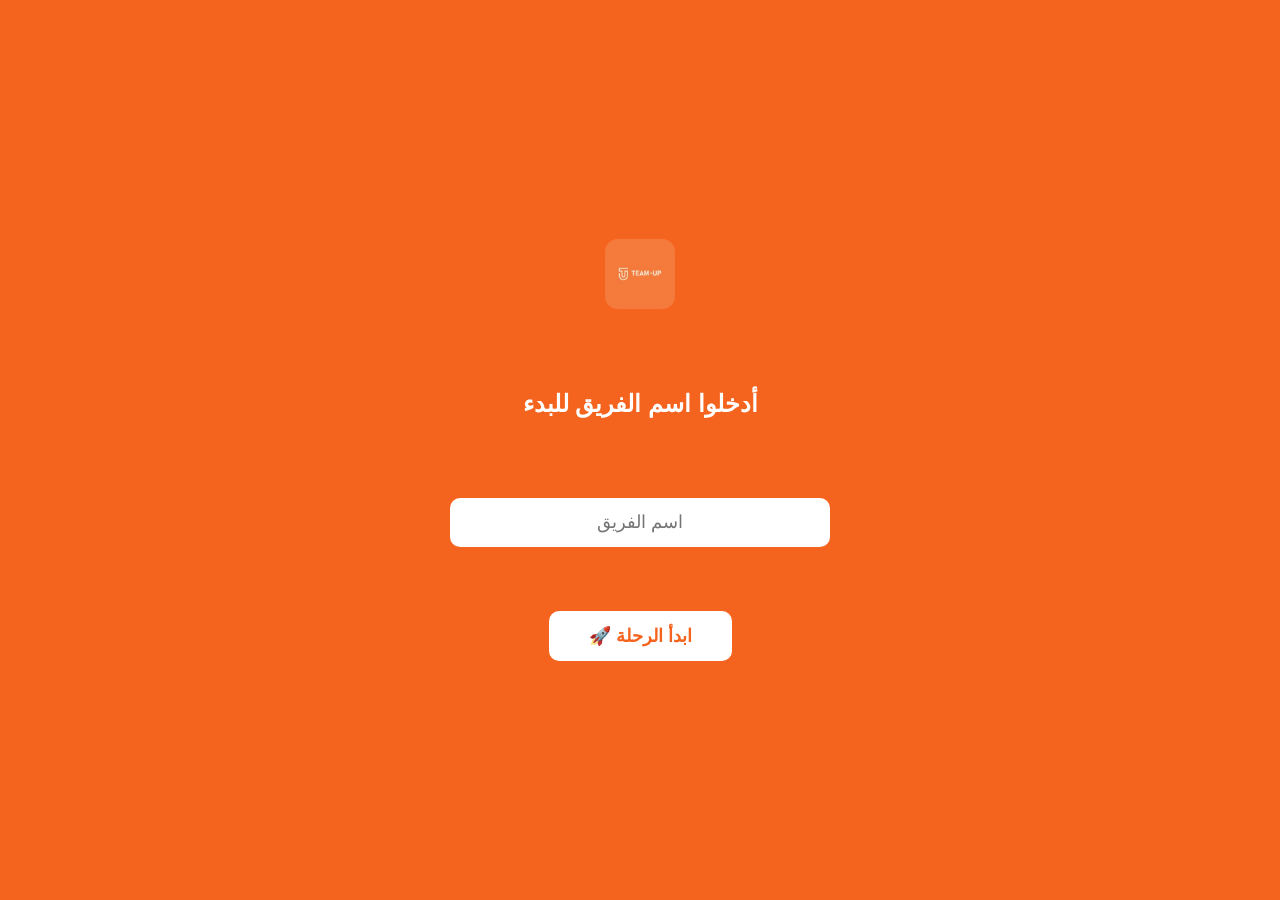
<file: index (2).html>
<!DOCTYPE html>
<html lang="ar" dir="rtl">
<head>
<meta charset="UTF-8">
<meta name="viewport" content="width=device-width, initial-scale=1.0">
<title>TEAM-UP رحلة الألغاز</title>
<style>
  * { box-sizing:border-box; margin:0; padding:0; }
  body { font-family: Tahoma, Arial, sans-serif; background:#F5641E; direction: rtl; }
  .panel {
    display:none;
    min-height:100vh;
    flex-direction:column;
    align-items:center;
    justify-content:center;
    padding: 8vw 7vw;
    text-align:center;
    color:#fff;
  }
  .panel:target { display:flex; }
  #default { display:flex; }
  .panel:target ~ #default { display:none; }
  .logo { width:16vw; max-width:80px; margin-bottom:5vw; border-radius:18%; }
  .kind { font-size:3.6vw; letter-spacing:1px; opacity:0.85; margin-bottom:4vw; }
  .question { font-size:5.6vw; font-weight:700; line-height:1.5; margin-bottom:6vw; }
  .opts { display:flex; flex-direction:column; gap:3vw; width:100%; max-width:420px; }
  .opt, .confirmBtn {
    background:#fff;
    color:#F5641E;
    border:none;
    border-radius:10px;
    padding:4vw 3vw;
    font-size:4.5vw;
    font-weight:700;
    font-family: inherit;
    cursor:pointer;
    width:100%;
    max-width:420px;
  }
  .confirmBtn { margin-top:4vw; }
  .opt.correct, .confirmBtn.done { background:#2E7D32; color:#fff; }
  .opt.wrong { background:#C62828; color:#fff; }
  .feedback { margin-top:5vw; font-size:5.5vw; font-weight:800; min-height:1.4em; }
  .photoNote { font-size:4.8vw; font-weight:700; margin-bottom:2vw; }

  .regOverlay {
    position:fixed; inset:0; background:#F5641E; z-index:999;
    display:flex; flex-direction:column; align-items:center; justify-content:center;
    padding: 10vw 8vw; text-align:center; color:#fff;
  }
  .regOverlay img { width:18vw; max-width:90px; margin-bottom:6vw; border-radius:18%; }
  .regOverlay h2 { font-size:5.5vw; margin-bottom:6vw; line-height:1.5; }
  .regOverlay input {
    width:100%; max-width:380px; padding:4vw; border-radius:10px; border:none;
    font-size:4.5vw; text-align:center; font-family:inherit; margin-bottom:5vw;
  }
  .regOverlay button {
    background:#fff; color:#F5641E; border:none; border-radius:10px;
    padding:4vw 8vw; font-size:4.5vw; font-weight:800; font-family:inherit; cursor:pointer;
  }

  @media (min-width: 500px) {
    .kind { font-size:15px; }
    .question { font-size:24px; }
    .opt, .confirmBtn { font-size:18px; padding:14px 16px; }
    .feedback { font-size:22px; }
    .photoNote { font-size:20px; }
    .logo { width:60px; }
    .regOverlay h2 { font-size:24px; }
    .regOverlay input { font-size:18px; padding:14px; }
    .regOverlay button { font-size:18px; padding:14px 40px; }
    .regOverlay img { width:70px; }
  }
</style>
</head>
<body>

<div class="regOverlay" id="regOverlay" style="display:none;">
  <img src="[data-uri]" />
  <h2>أدخلوا اسم الفريق للبدء</h2>
  <input id="teamNameInput" type="text" placeholder="اسم الفريق" />
  <button onclick="submitTeam()">ابدأ الرحلة 🚀</button>
</div>


<div class="panel" id="station1">
  <img class="logo" src="[data-uri]" />
  <div class="kind">سؤال عام</div>
  <div class="question">ما هو أكبر أهرامات الجيزة؟</div>
  <div class="opts"><button class="opt" onclick="checkAnswer(this, false)">هرم خفرع</button>
<button class="opt" onclick="checkAnswer(this, false)">هرم منقرع</button>
<button class="opt" onclick="checkAnswer(this, true)">هرم خوفو</button>
<button class="opt" onclick="checkAnswer(this, false)">هرم سقارة</button></div><div class="feedback"></div>
</div>

<div class="panel" id="station2">
  <img class="logo" src="[data-uri]" />
  <div class="kind">مهمة تصوير</div>
  <div class="question">ابحثوا عن شيء لونه برتقالي والتقطوا صورة للفريق مع الشيء.</div>
  <div class="photoNote">📸 أكملوا المهمة وأروا المنظم النتيجة</div>
        <button class="confirmBtn" onclick="confirmMission(this)">المنظم: تأكيد إتمام المهمة ✅</button>
        <div class="feedback"></div>
</div>

<div class="panel" id="station3">
  <img class="logo" src="[data-uri]" />
  <div class="kind">سؤال عام</div>
  <div class="question">ما هو الكوكب المعروف باسم "الكوكب الأحمر"؟</div>
  <div class="opts"><button class="opt" onclick="checkAnswer(this, false)">كوكب الزهرة</button>
<button class="opt" onclick="checkAnswer(this, true)">كوكب المريخ</button>
<button class="opt" onclick="checkAnswer(this, false)">كوكب المشتري</button>
<button class="opt" onclick="checkAnswer(this, false)">كوكب عطارد</button></div><div class="feedback"></div>
</div>

<div class="panel" id="station4">
  <img class="logo" src="[data-uri]" />
  <div class="kind">سؤال عام</div>
  <div class="question">في أي دولة نشأت البيتزا؟</div>
  <div class="opts"><button class="opt" onclick="checkAnswer(this, false)">فرنسا</button>
<button class="opt" onclick="checkAnswer(this, false)">إسبانيا</button>
<button class="opt" onclick="checkAnswer(this, true)">إيطاليا</button>
<button class="opt" onclick="checkAnswer(this, false)">اليونان</button></div><div class="feedback"></div>
</div>

<div class="panel" id="station5">
  <img class="logo" src="[data-uri]" />
  <div class="kind">سؤال عام</div>
  <div class="question">كم قلبًا يمتلك الأخطبوط؟</div>
  <div class="opts"><button class="opt" onclick="checkAnswer(this, false)">قلب واحد</button>
<button class="opt" onclick="checkAnswer(this, false)">قلبان</button>
<button class="opt" onclick="checkAnswer(this, true)">3 قلوب</button>
<button class="opt" onclick="checkAnswer(this, false)">4 قلوب</button></div><div class="feedback"></div>
</div>

<div class="panel" id="station6">
  <img class="logo" src="[data-uri]" />
  <div class="kind">لغز</div>
  <div class="question">أجري طوال الوقت ولا أتعب، ولدي وجه ولكن ليس لدي عيون. من أنا؟</div>
  <div class="opts"><button class="opt" onclick="checkAnswer(this, false)">السيارة</button>
<button class="opt" onclick="checkAnswer(this, true)">الساعة</button>
<button class="opt" onclick="checkAnswer(this, false)">النهر</button>
<button class="opt" onclick="checkAnswer(this, false)">الرياح</button></div><div class="feedback"></div>
</div>

<div class="panel" id="station7">
  <img class="logo" src="[data-uri]" />
  <div class="kind">لغز</div>
  <div class="question">لدي أسنان كثيرة ولكنني لا أستطيع العض. من أنا؟</div>
  <div class="opts"><button class="opt" onclick="checkAnswer(this, false)">الأسد</button>
<button class="opt" onclick="checkAnswer(this, true)">المشط</button>
<button class="opt" onclick="checkAnswer(this, false)">التمساح</button>
<button class="opt" onclick="checkAnswer(this, false)">القرش</button></div><div class="feedback"></div>
</div>

<div class="panel" id="station8">
  <img class="logo" src="[data-uri]" />
  <div class="kind">مهمة تصوير</div>
  <div class="question">بوستر فيلم أكشن: التقطوا صورة للفريق وكأنكم أبطال فيلم أكشن.</div>
  <div class="photoNote">📸 أكملوا المهمة وأروا المنظم النتيجة</div>
        <button class="confirmBtn" onclick="confirmMission(this)">المنظم: تأكيد إتمام المهمة ✅</button>
        <div class="feedback"></div>
</div>

<div class="panel" id="station9">
  <img class="logo" src="[data-uri]" />
  <div class="kind">لغز</div>
  <div class="question">ما الشيء الذي له عين واحدة ولا يرى؟</div>
  <div class="opts"><button class="opt" onclick="checkAnswer(this, true)">الإبرة</button>
<button class="opt" onclick="checkAnswer(this, false)">السمكة</button>
<button class="opt" onclick="checkAnswer(this, false)">الكاميرا</button>
<button class="opt" onclick="checkAnswer(this, false)">الإنسان</button></div><div class="feedback"></div>
</div>

<div class="panel" id="station10">
  <img class="logo" src="[data-uri]" />
  <div class="kind">سؤال عام</div>
  <div class="question">ما هي أكبر قارة في العالم من حيث المساحة؟</div>
  <div class="opts"><button class="opt" onclick="checkAnswer(this, false)">أفريقيا</button>
<button class="opt" onclick="checkAnswer(this, false)">أوروبا</button>
<button class="opt" onclick="checkAnswer(this, true)">آسيا</button>
<button class="opt" onclick="checkAnswer(this, false)">أمريكا الشمالية</button></div><div class="feedback"></div>
</div>

<div class="panel" id="station11">
  <img class="logo" src="[data-uri]" />
  <div class="kind">سؤال عام</div>
  <div class="question">كم عدد ألوان العلم المصري؟</div>
  <div class="opts"><button class="opt" onclick="checkAnswer(this, false)">2</button>
<button class="opt" onclick="checkAnswer(this, false)">3</button>
<button class="opt" onclick="checkAnswer(this, true)">4</button>
<button class="opt" onclick="checkAnswer(this, false)">5</button></div><div class="feedback"></div>
</div>

<div class="panel" id="station12">
  <img class="logo" src="[data-uri]" />
  <div class="kind">لغز</div>
  <div class="question">شيء يدخل الماء ولا يبتل، ما هو؟</div>
  <div class="opts"><button class="opt" onclick="checkAnswer(this, false)">السمك</button>
<button class="opt" onclick="checkAnswer(this, true)">الضوء</button>
<button class="opt" onclick="checkAnswer(this, false)">الورق</button>
<button class="opt" onclick="checkAnswer(this, false)">الرمل</button></div><div class="feedback"></div>
</div>

<div class="panel" id="station13">
  <img class="logo" src="[data-uri]" />
  <div class="kind">لغز</div>
  <div class="question">ما الشيء الذي يمشي أمامك دائمًا ولا يمكنك الوصول إليه؟</div>
  <div class="opts"><button class="opt" onclick="checkAnswer(this, false)">الماضي</button>
<button class="opt" onclick="checkAnswer(this, true)">المستقبل</button>
<button class="opt" onclick="checkAnswer(this, false)">الظل</button>
<button class="opt" onclick="checkAnswer(this, false)">الطريق</button></div><div class="feedback"></div>
</div>

<div class="panel" id="station14">
  <img class="logo" src="[data-uri]" />
  <div class="kind">مهمة تصوير</div>
  <div class="question">"آخر Delivery في اليوم": صورة تمثل شكل الطيار بعد آخر طلبية في يوم طويل.</div>
  <div class="photoNote">📸 أكملوا المهمة وأروا المنظم النتيجة</div>
        <button class="confirmBtn" onclick="confirmMission(this)">المنظم: تأكيد إتمام المهمة ✅</button>
        <div class="feedback"></div>
</div>

<div class="panel" id="station15">
  <img class="logo" src="[data-uri]" />
  <div class="kind">رياضيات</div>
  <div class="question">قطار دخل نفقًا طوله 1 كم. استغرق دقيقة حتى دخل بالكامل، ودقيقة أخرى حتى خرج بالكامل. طول القطار 1 كم. ما سرعة القطار؟</div>
  <div class="opts"><button class="opt" onclick="checkAnswer(this, false)">30 كم/ساعة</button>
<button class="opt" onclick="checkAnswer(this, true)">60 كم/ساعة</button>
<button class="opt" onclick="checkAnswer(this, false)">90 كم/ساعة</button>
<button class="opt" onclick="checkAnswer(this, false)">120 كم/ساعة</button></div><div class="feedback"></div>
</div>

<div class="panel" id="default">
  <img class="logo" src="[data-uri]" />
  <div class="question">امسحوا كود المحطة لرؤية السؤال</div>
</div>

<script>
const SHEET_URL = "https://script.google.com/macros/s/AKfycbwuQjOie_E77cZvpWNBRGTWyIrvi5YUsOtY6z1OhMB43Op1H2C2KbG4dVFx_g3Mx_oS/exec";

function logToSheet(payload) {
  fetch(SHEET_URL, {
    method: 'POST',
    mode: 'no-cors',
    headers: { 'Content-Type': 'text/plain;charset=utf-8' },
    body: JSON.stringify(payload)
  }).catch(function(){});
}

function getTeamName() {
  return localStorage.getItem('tuTeamName');
}

function initRegistration() {
  const overlay = document.getElementById('regOverlay');
  const existing = getTeamName();
  overlay.style.display = existing ? 'none' : 'flex';
}

function submitTeam() {
  const input = document.getElementById('teamNameInput');
  const name = input.value.trim();
  if (!name) { input.focus(); return; }
  localStorage.setItem('tuTeamName', name);
  logToSheet({ action: 'register', team: name, timestamp: new Date().toISOString() });
  document.getElementById('regOverlay').style.display = 'none';
}

document.addEventListener('DOMContentLoaded', initRegistration);

function checkAnswer(btn, isCorrect) {
  const opts = btn.parentElement.querySelectorAll('.opt');
  opts.forEach(function(o) { o.disabled = true; });
  const feedback = btn.parentElement.nextElementSibling;
  const panel = btn.closest('.panel');
  const stationId = panel ? panel.id : 'unknown';
  if (isCorrect) {
    btn.classList.add('correct');
    feedback.textContent = '✅ إجابة صحيحة!';
    feedback.style.color = '#D8F5D0';
    logToSheet({
      action: 'progress',
      team: getTeamName() || 'غير مسجل',
      station: stationId,
      timestamp: new Date().toISOString()
    });
  } else {
    btn.classList.add('wrong');
    feedback.textContent = '❌ حاولوا مرة أخرى';
    feedback.style.color = '#FFD6D6';
    setTimeout(function() {
      opts.forEach(function(o) { o.disabled = false; o.classList.remove('wrong'); });
      feedback.textContent = '';
    }, 1200);
  }
}

function confirmMission(btn) {
  btn.classList.add('done');
  btn.disabled = true;
  btn.textContent = 'تم التأكيد ✅';
  const panel = btn.closest('.panel');
  const stationId = panel ? panel.id : 'unknown';
  logToSheet({
    action: 'progress',
    team: getTeamName() || 'غير مسجل',
    station: stationId,
    timestamp: new Date().toISOString()
  });
}
</script>

</body>
</html>
</file>
<file: assets/brand.css>
/* TEAM-UP design tokens and shared components (player, admin, leaderboard). */

:root {
  --orange: #F17036;
  --orange-strong: #D9581F;
  --orange-soft: #FEF0E8;
  --cream: #FEEBDA;

  --black: #111111;
  --ink: #1C1C1C;
  --ink-2: #4A4A48;
  --muted: #7A7874;
  --line: #E8E5E1;
  --line-strong: #D4D0CA;
  --bg: #F6F4F1;
  --white: #FFFFFF;

  --green: #1E8A4C;
  --green-soft: #E7F5EC;
  --red: #D23B2C;
  --red-soft: #FDECEA;
  --amber: #B7791F;
  --amber-soft: #FFF6E5;

  --radius-sm: 10px;
  --radius: 14px;
  --radius-lg: 22px;
  --shadow-sm: 0 1px 2px rgba(17, 17, 17, .06);
  --shadow: 0 1px 2px rgba(17, 17, 17, .05), 0 8px 24px rgba(17, 17, 17, .07);
  --shadow-lg: 0 24px 60px rgba(17, 17, 17, .18);

  --font: 'IBM Plex Sans Arabic', system-ui, -apple-system, 'Segoe UI', Tahoma, Arial, sans-serif;
  --ease: cubic-bezier(.2, .8, .2, 1);
}

*, *::before, *::after { box-sizing: border-box; }
html { -webkit-text-size-adjust: 100%; }
body {
  margin: 0;
  font-family: var(--font);
  color: var(--ink);
  background: var(--bg);
  line-height: 1.5;
  -webkit-font-smoothing: antialiased;
  -webkit-tap-highlight-color: transparent;
}
h1, h2, h3, h4, p { margin: 0; }
button, input, textarea, select { font: inherit; color: inherit; }
button { cursor: pointer; }
img { display: block; max-width: 100%; }
[hidden] { display: none !important; }

:focus-visible { outline: 3px solid color-mix(in srgb, var(--orange) 55%, transparent); outline-offset: 2px; }

/* Buttons */
.btn {
  display: inline-flex; align-items: center; justify-content: center; gap: 8px;
  min-height: 48px; padding: 0 22px;
  border: 1px solid transparent; border-radius: var(--radius-sm);
  font-weight: 600; font-size: 16px; line-height: 1;
  background: var(--black); color: var(--white);
  transition: transform .12s var(--ease), background .15s, border-color .15s, opacity .15s;
  text-decoration: none; white-space: nowrap;
}
.btn:active:not(:disabled) { transform: scale(.98); }
.btn:disabled { opacity: .45; cursor: not-allowed; }
.btn:hover:not(:disabled) { background: #2a2a2a; }
.btn-block { width: 100%; }
.btn-lg { min-height: 56px; font-size: 17px; }
.btn-sm { min-height: 36px; padding: 0 14px; font-size: 14px; }
.btn-orange { background: var(--orange); }
.btn-orange:hover:not(:disabled) { background: var(--orange-strong); }
.btn-white { background: var(--white); color: var(--black); }
.btn-white:hover:not(:disabled) { background: #f2f2f2; }
.btn-ghost { background: transparent; color: var(--ink); border-color: var(--line-strong); }
.btn-ghost:hover:not(:disabled) { background: rgba(17, 17, 17, .04); }
.btn-danger { background: var(--red); }
.btn-danger:hover:not(:disabled) { background: #b32f22; }
.btn-link {
  background: none; border: 0; padding: 0; min-height: 0;
  color: inherit; font-weight: 600; text-decoration: underline; text-underline-offset: 3px;
}

/* Inputs */
.input, .textarea, .select {
  width: 100%; min-height: 48px; padding: 12px 14px;
  border: 1px solid var(--line-strong); border-radius: var(--radius-sm);
  background: var(--white); font-size: 16px;
  transition: border-color .15s, box-shadow .15s;
}
.textarea { min-height: 96px; resize: vertical; line-height: 1.6; }
.input:focus, .textarea:focus, .select:focus {
  outline: none; border-color: var(--black); box-shadow: 0 0 0 3px rgba(17, 17, 17, .08);
}

/* Cards, chips */
.card { background: var(--white); border: 1px solid var(--line); border-radius: var(--radius); box-shadow: var(--shadow-sm); }
.chip {
  display: inline-flex; align-items: center; gap: 6px;
  height: 28px; padding: 0 12px; border-radius: 999px;
  font-size: 13px; font-weight: 600; white-space: nowrap;
  background: var(--bg); color: var(--ink-2);
}
.chip-orange { background: var(--orange-soft); color: var(--orange-strong); }
.chip-dark { background: var(--black); color: var(--white); }
.chip-green { background: var(--green-soft); color: var(--green); }
.chip-red { background: var(--red-soft); color: var(--red); }

/* Toast */
.toast {
  position: fixed; left: 50%; bottom: 24px; z-index: 2000;
  transform: translate(-50%, 16px); opacity: 0; pointer-events: none;
  max-width: calc(100vw - 32px); padding: 12px 18px; border-radius: 12px;
  background: var(--black); color: var(--white); font-weight: 600; font-size: 15px;
  box-shadow: var(--shadow-lg); transition: opacity .25s var(--ease), transform .25s var(--ease);
  text-align: center;
}
.toast.show { opacity: 1; transform: translate(-50%, 0); }

/* Spinner */
.spinner {
  width: 28px; height: 28px; border-radius: 50%;
  border: 3px solid rgba(17, 17, 17, .12); border-top-color: var(--orange);
  animation: spin .8s linear infinite;
}
@keyframes spin { to { transform: rotate(360deg); } }

@keyframes shake {
  10%, 90% { transform: translateX(-1px); }
  20%, 80% { transform: translateX(3px); }
  30%, 50%, 70% { transform: translateX(-6px); }
  40%, 60% { transform: translateX(6px); }
}
.shake { animation: shake .45s var(--ease); }

@keyframes rise { from { opacity: 0; transform: translateY(10px); } to { opacity: 1; transform: none; } }
.rise { animation: rise .35s var(--ease) both; }

@media (prefers-reduced-motion: reduce) {
  *, *::before, *::after { animation-duration: .01ms !important; transition-duration: .01ms !important; }
}
</file>
